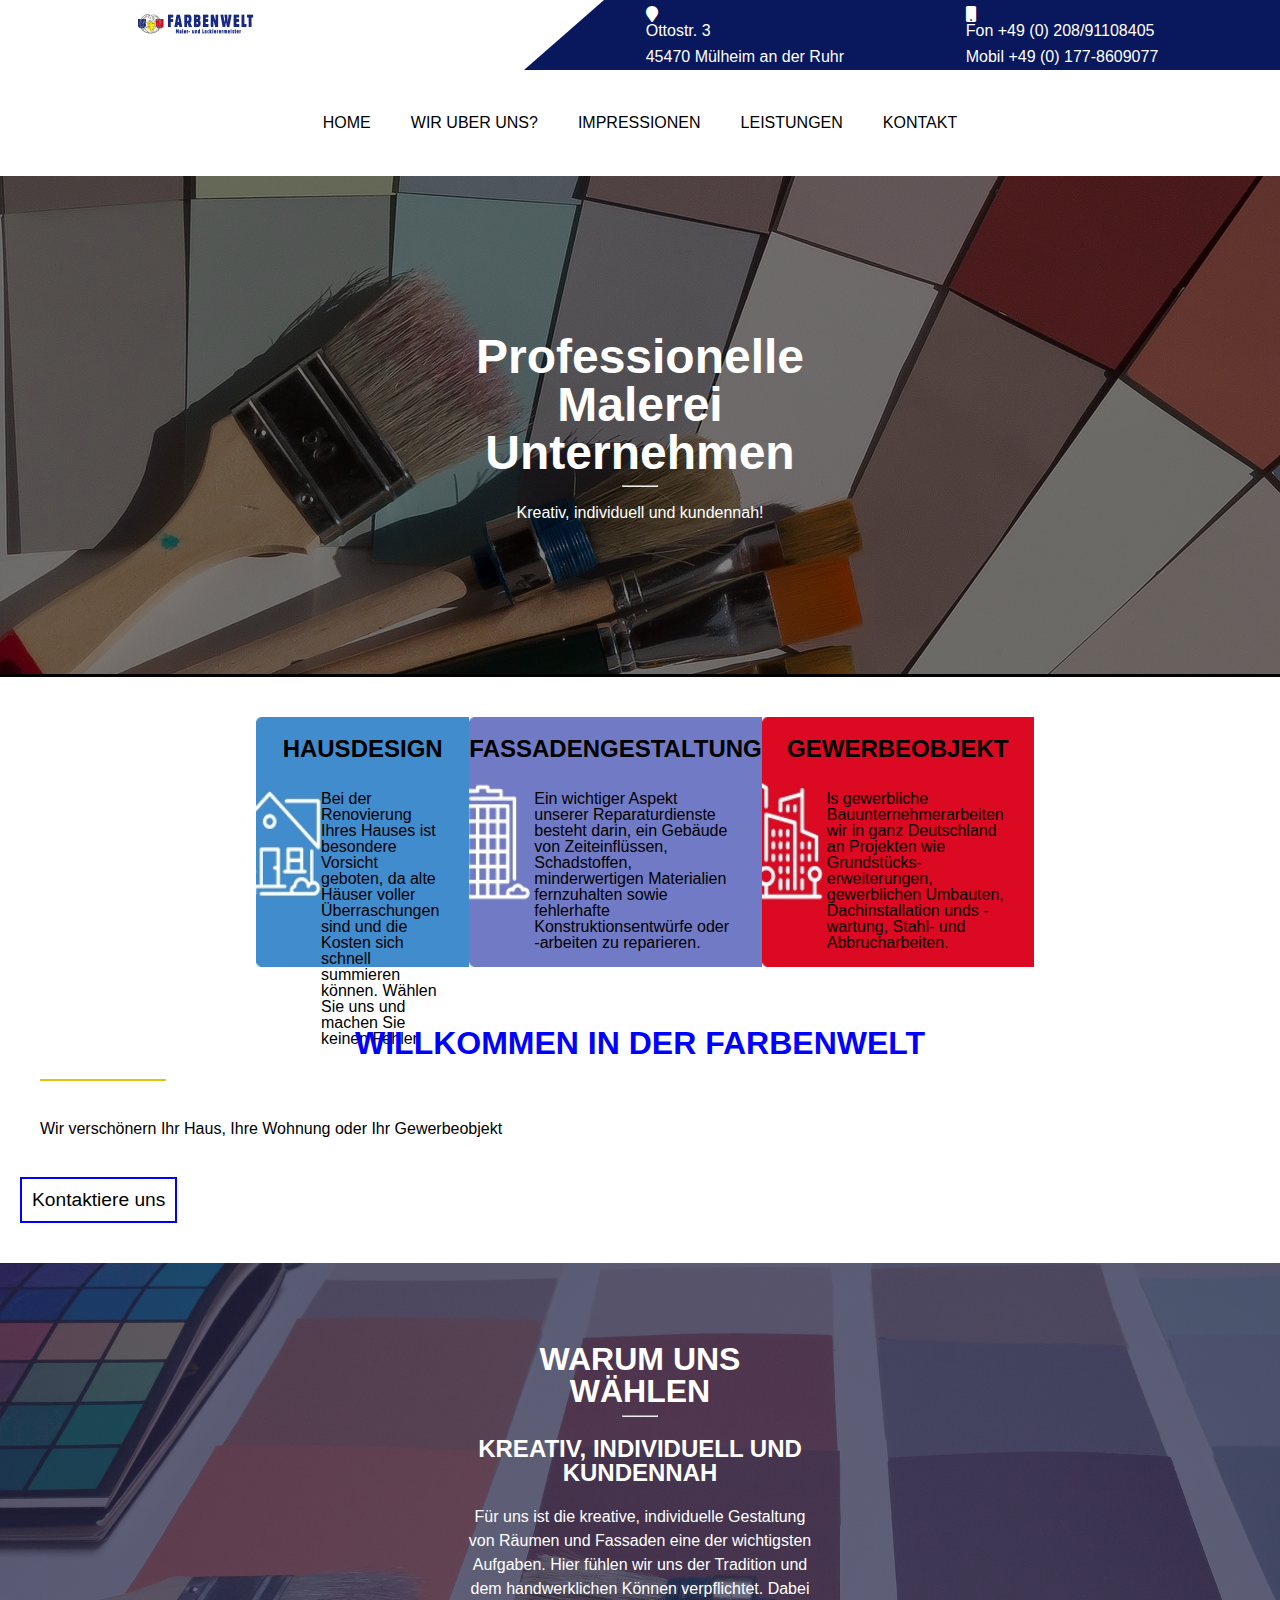
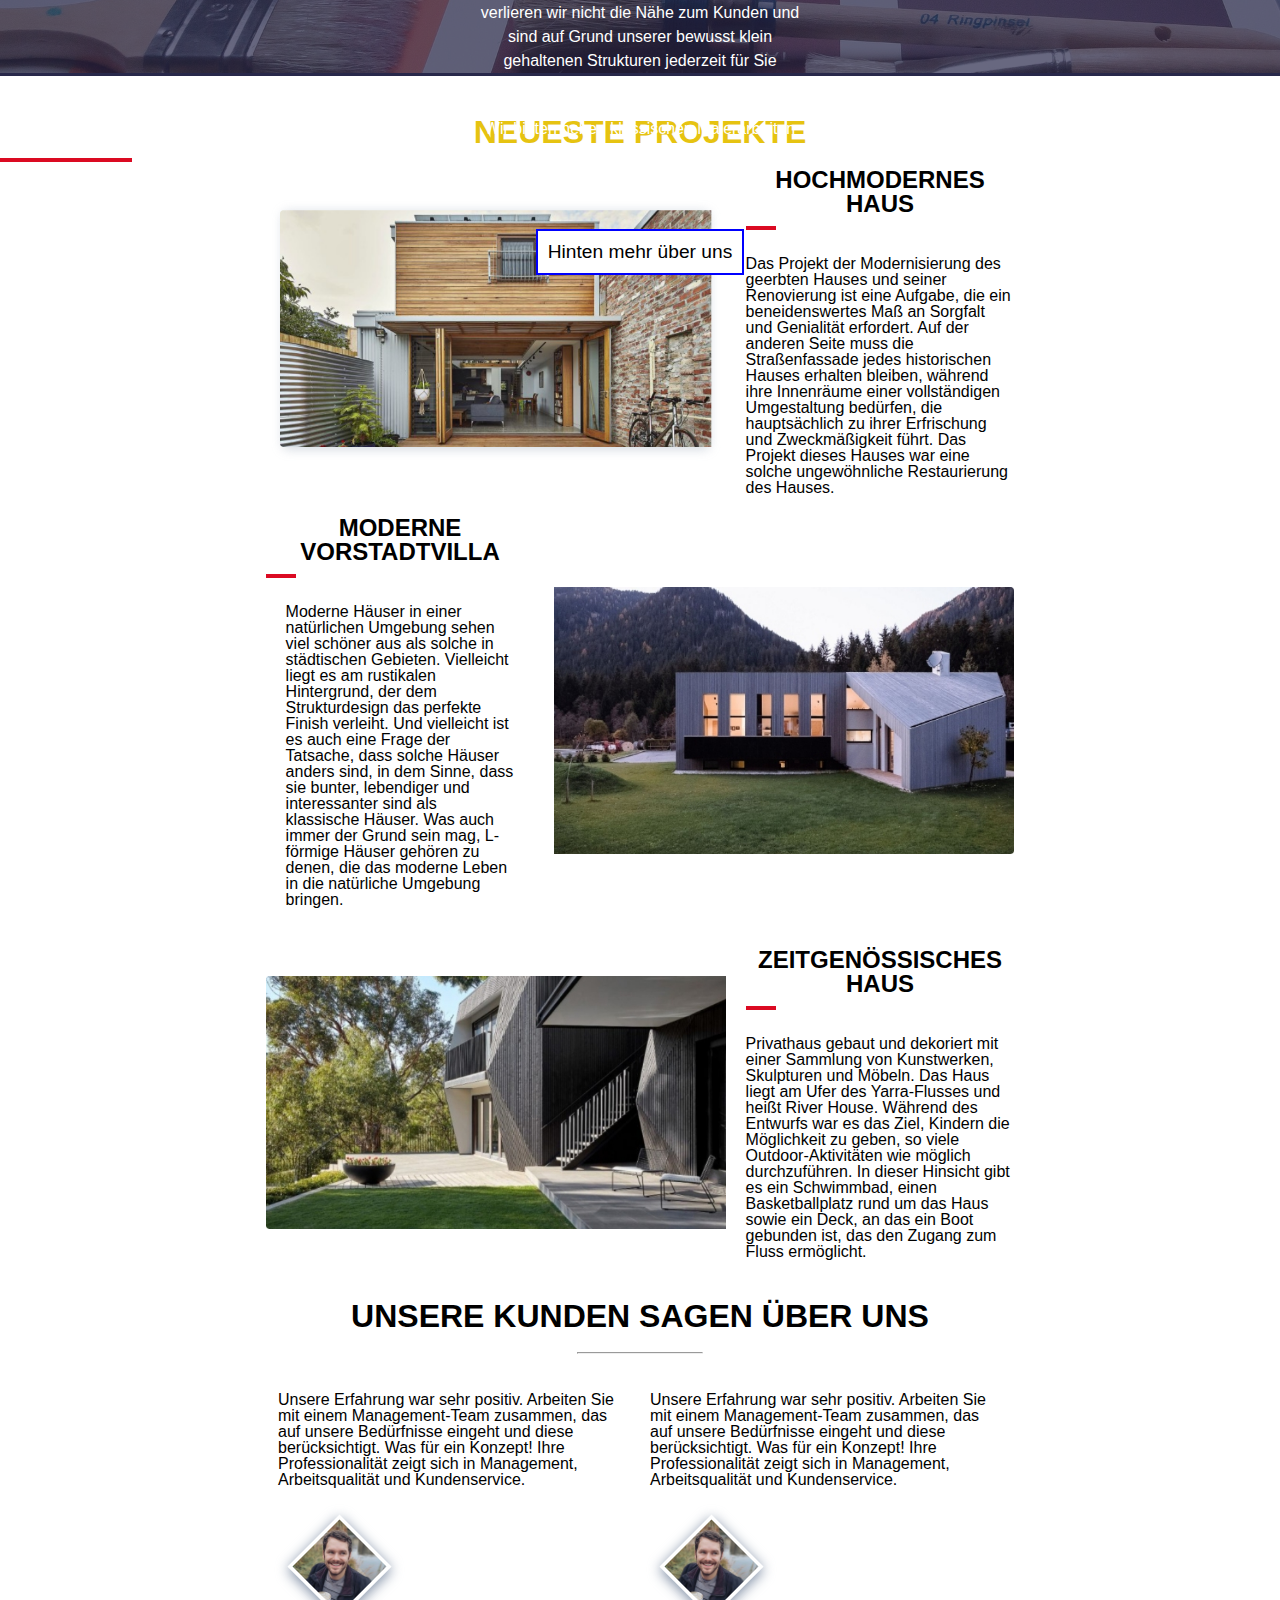
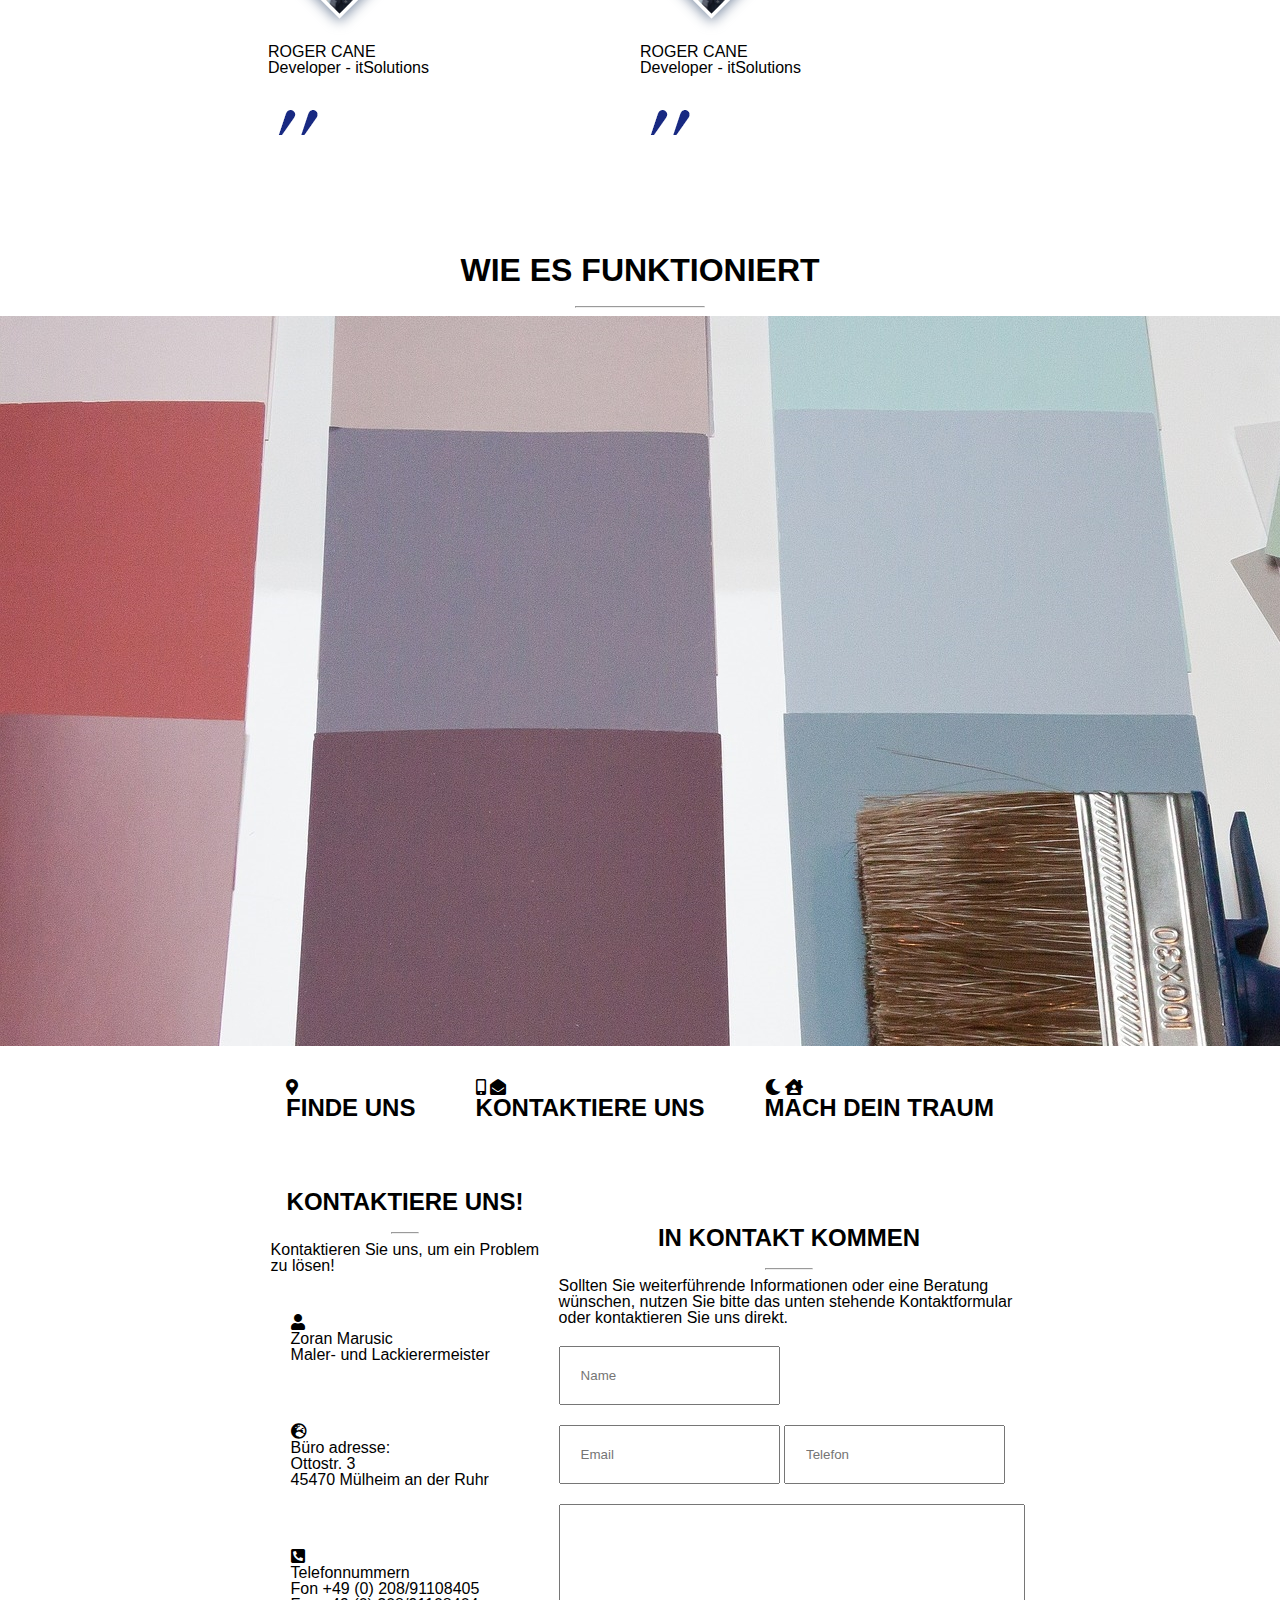
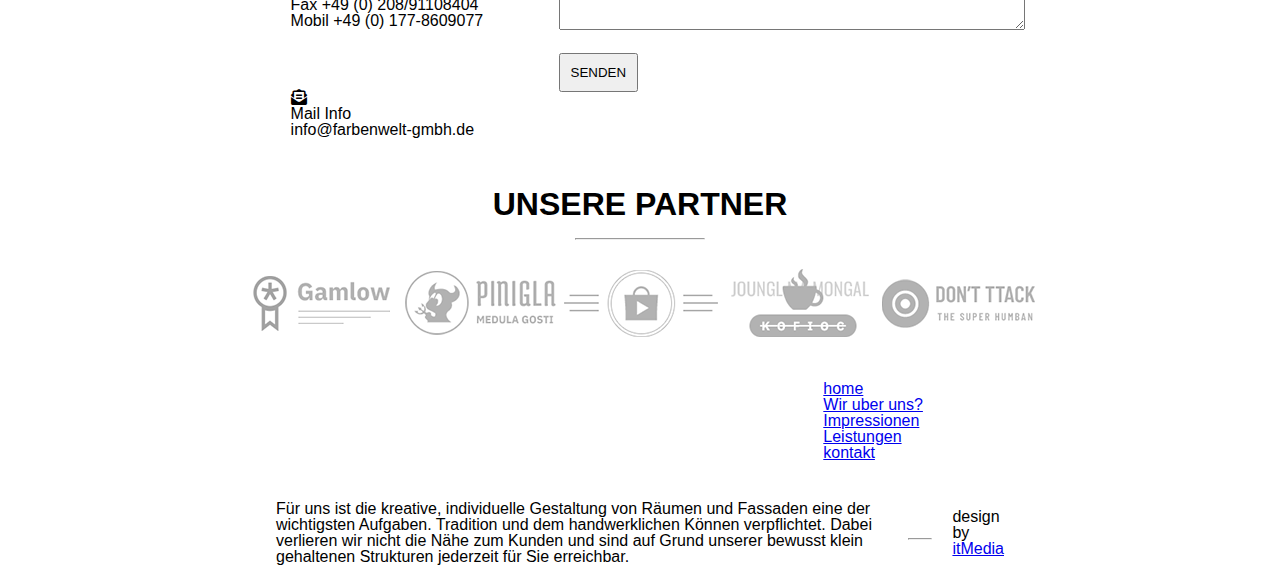
<file: index.html>
<!DOCTYPE html>
<html lang="en">

<head>
    <meta charset="UTF-8">
    <meta http-equiv="X-UA-Compatible" content="IE=edge">
    <meta name="viewport" content="width=device-width, initial-scale=1.0">
    <link rel="preconnect" href="https://fonts.googleapis.com">
    <link rel="preconnect" href="https://fonts.gstatic.com" crossorigin>
    <!-- <link href="https://fonts.googleapis.com/css2?family=Montserrat:wght@200;300;400;500;600;700;800;900&display=swap"
        rel="stylesheet"> -->
    <link rel="stylesheet" href="https://cdnjs.cloudflare.com/ajax/libs/font-awesome/5.15.3/css/all.css">
    <link rel="stylesheet" href="styles/reset.css">
    <link rel="stylesheet" href="styles/app.css">
    <title>Farbenwelt │ Home</title>
</head>

<body>

    <header>

        <div class="logo">
            <a href="index.html">
                <img src="logo_farbenwelt.png" alt="logo"></a>
        </div>

        <div class="info">
            <div class="info1 d-flex">
                <i class="fas fa-map-marker mr-2"></i>
                <div>
                    <p class="pb-1">Ottostr. 3</p>
                    <p>45470 Mülheim an der Ruhr</p>

                </div>
            </div>

            <div class="info2 d-flex">
                <i class="fas fa-mobile mr-2"></i>
                <div>
                    <p class="pb-1">Fon +49 (0) 208/91108405</p>
                    <p>Mobil +49 (0) 177-8609077</p>
                </div>
            </div>
        </div>

    </header>

    <nav>

        <ul>
            <li><a class="bold active" href="index.html">home</a></li>
            <li><a class="bold" href="about.html">Wir uber uns?</a></li>
            <li><a class="bold" href="works.html">Impressionen</a></li>
            <li><a class="bold" href="services.html">Leistungen</a></li>
            <li> <a class="bold" href="contact.html">kontakt</a> </li>
        </ul>

    </nav>

    <section class="front">

        <div class="front-img overlay">
            <img src="images/color-patterns-2370497_1920.jpg" alt="painting-1">
        </div>

        <div class="front-text">
            <h1 class="uppercase">Professionelle Malerei
                Unternehmen</h1>
            <hr>
            <p>Kreativ, individuell und kundennah!</p>
        </div>

    </section>

    <section class="cards my-2 pt-2 ">

        <div class="row">

            <div class="column-4">
                <div class="cards card1">
                    <div class=" text-white pt-1 pb-2">
                        <h3 class="pt-1 l-s-2">Hausdesign</h3>
                        <p class="font-small p-3">Bei der Renovierung Ihres Hauses ist besondere Vorsicht geboten, da
                            alte
                            Häuser voller
                            Überraschungen
                            sind und die Kosten sich schnell summieren können. Wählen Sie uns und machen Sie
                            keinen
                            Fehler.
                        </p>
                    </div>
                </div>
            </div>

            <div class="column-4">
                <div class="cards card2">
                    <div class=" text-white pt-1">
                        <h3 class="pt-1 l-s-2">Fassadengestaltung</h3>
                        <p class="font-small p-3">Ein wichtiger Aspekt unserer Reparaturdienste besteht darin, ein
                            Gebäude
                            von
                            Zeiteinflüssen,
                            Schadstoffen, minderwertigen Materialien fernzuhalten sowie fehlerhafte
                            Konstruktionsentwürfe
                            oder
                            -arbeiten zu reparieren.</p>
                    </div>
                </div>
            </div>

            <div class="column-4">
                <div class="cards card3">
                    <div class="text-white pt-1 pb-2">
                        <h3 class="pt-1 l-s-2">Gewerbeobjekt</h3>
                        <p class="font-small p-3">ls gewerbliche Bauunternehmerarbeiten wir in ganz Deutschland an
                            Projekten
                            wie
                            Grundstücks-erweiterungen, gewerblichen Umbauten, Dachinstallation unds -wartung, Stahl-
                            und
                            Abbrucharbeiten.</p>
                    </div>
                </div>
            </div>

        </div>

    </section>

    <section>

        <div class="d-flex-col-jcc p-2 mt-2 willkomen">
            <h2 class="pt-2 color-blue">Willkommen in der Farbenwelt</h2>
            <hr class="m-2 hr-yellow">
            <p class="p-2 mb-2">Wir verschönern Ihr Haus, Ihre Wohnung oder Ihr Gewerbeobjekt</p>
            <button class="p-1 border-blue mb-2"><a href="#">Kontaktiere uns</a></button>
        </div>

    </section>

    <section class="middle">

        <div class="middle-img overlay">
            <img class="w-100" src="images/color-patterns-1984227_1920.jpg" alt="painting">
        </div>

        <div class="middle-text  mt-2 container">

            <h2 class=" pt-2 mt-2 font-large">Warum uns wählen</h2>
            <hr class="mb-2">
            <h3 class="pb-2 font-large">kreativ, individuell und kundennah
            </h3>
            <p class="pb-2">Für uns ist die kreative, individuelle Gestaltung von Räumen und Fassaden eine der
                wichtigsten Aufgaben.
                Hier fühlen wir uns der Tradition und dem handwerklichen Können verpflichtet. Dabei verlieren wir nicht
                die Nähe zum Kunden und sind auf Grund unserer bewusst klein gehaltenen Strukturen jederzeit für Sie
                erreichbar.
            </p>
            <p class="pb-2">Wir bieten neben klassischen Malerarbeiten auch die Instandhaltung der Bau-substanz und
                Verschönerung von
                Oberflächen.</p>
            <button class="p-1 m-2"><a href="#">Hinten mehr über uns</a></button>

        </div>

    </section>

    <section class="mt-2 pt-2">

        <div class="project">

            <h2 class="text-yellow">Neueste Projekte</h2>
            <hr class="center mb-1 hr-red" />

            <div class="row mb-4 box-shadow">
                <div class="col8">
                    <img class="w-100" src="images/Group 16.png" alt="wooden-house">
                </div>

                <div class="col4">
                    <h3>Hochmodernes Haus</h3>
                    <hr class="border-yellow w-25">
                    <p class="text-center">Das Projekt der Modernisierung des geerbten Hauses und seiner Renovierung ist
                        eine Aufgabe,
                        die
                        ein beneidenswertes Maß an Sorgfalt und Genialität erfordert.
                        Auf der anderen Seite muss die Straßenfassade jedes historischen Hauses erhalten bleiben,
                        während ihre Innenräume einer vollständigen Umgestaltung bedürfen, die hauptsächlich zu
                        ihrer
                        Erfrischung und Zweckmäßigkeit führt. Das Projekt dieses Hauses war eine solche
                        ungewöhnliche
                        Restaurierung des Hauses.</p>
                </div>
            </div>

            <div class="row reverse mb-4 box-shadow">
                <div class="col4">
                    <h3>moderne Vorstadtvilla</h3>
                    <hr class="border-yellow w-25">
                    <p class="p-2 text-center">Moderne Häuser in einer natürlichen Umgebung sehen viel schöner aus als
                        solche in
                        städtischen
                        Gebieten. Vielleicht liegt es am rustikalen Hintergrund, der dem Strukturdesign das perfekte
                        Finish verleiht. Und vielleicht ist es auch eine Frage der Tatsache, dass solche Häuser anders
                        sind, in dem Sinne, dass sie bunter, lebendiger und interessanter sind als klassische Häuser.
                        Was auch immer der Grund sein mag, L-förmige Häuser gehören zu denen, die das moderne Leben in
                        die natürliche Umgebung bringen.</p>
                </div>

                <div class="col8 ">
                    <img class="w-100" src="images/kuca2.jpg" alt="modern-house">
                </div>
            </div>

            <div class="row mb-4 box-shadow">
                <div class="col8">
                    <img class="w-100" src="images/impresivna-savremena-kuca-uz-reku-oblozena-crnim-cempresom.jpg"
                        alt="modern-house-2">
                </div>

                <div class="col4">
                    <h3>ZEITGENÖSSISCHES HAUS</h3>
                    <hr class="border-yellow w-25">
                    <p class="text-center">Privathaus gebaut und dekoriert mit einer Sammlung von Kunstwerken,
                        Skulpturen und Möbeln. Das
                        Haus liegt am Ufer des Yarra-Flusses und heißt River House. Während des Entwurfs war es das
                        Ziel, Kindern die Möglichkeit zu geben, so viele Outdoor-Aktivitäten wie möglich durchzuführen.
                        In dieser Hinsicht gibt es ein Schwimmbad, einen Basketballplatz rund um das Haus sowie ein
                        Deck, an das ein Boot gebunden ist, das den Zugang zum Fluss ermöglicht.</p>
                </div>
            </div>

        </div>

    </section>


    <section class="ceo mb-2 mt-2 p-2">

        <h2>Unsere Kunden sagen über uns</h2>
        <hr class="border-blue mt-2">

        <div class="row">


            <div class="col6 ml-4">

                <p class="font-small p-1">Unsere Erfahrung war sehr positiv. Arbeiten Sie mit einem Management-Team
                    zusammen, das auf unsere
                    Bedürfnisse eingeht und diese berücksichtigt. Was für ein Konzept! Ihre Professionalität zeigt sich
                    in Management, Arbeitsqualität und Kundenservice.</p>
                <div class="roww">
                    <div class="col-8 w-100">
                        <img src="images/Group 28.png" alt="developer">
                        <div>
                            <p>ROGER CANE</p>
                            <p class="text-red">Developer - itSolutions</p>
                        </div>
                    </div>
                    <div class="col-4">
                        <img src="images/Group 15.png" alt="">
                    </div>
                </div>
            </div>

            <div class="col6 ml-4">

                <p class="font-small p-1">Unsere Erfahrung war sehr positiv. Arbeiten Sie mit einem Management-Team
                    zusammen, das auf unsere
                    Bedürfnisse eingeht und diese berücksichtigt. Was für ein Konzept! Ihre Professionalität zeigt
                    sich
                    in Management, Arbeitsqualität und Kundenservice.</p>
                <div class="roww">
                    <div class="col-8 w-100">
                        <img src="images/Group 28.png" alt="developer">
                        <div>
                            <p>ROGER CANE</p>
                            <p class="text-red">Developer - itSolutions</p>
                        </div>
                    </div>
                    <div class="col-4">
                        <img src="images/Group 15.png" alt="">
                    </div>
                </div>

            </div>

        </div>

    </section>

    <section class="last">

        <div class="last-text">
            <h2 class="relative">Wie es funktioniert</h2>
            <hr class="w-45 mt-2">
        </div>
        <img class="last-img overlay relative" src="images/slide_2.jpg" alt="painting-2">

        <div class="row">

            <div class="col3 w-200 d-flex justify-flex-start w-25 pt-1 ">
                <div class="bg-yellow">
                    <div class="bg-purple">
                        <i class="fas fa-map-marker-alt"></i>
                        <h3>FINDE UNS</h3>
                    </div>
                </div>
            </div>
            <div class="col3 w-200 d-flex justify-flex-start w-25 pt-1">
                <div class="bg-yellow-rotate">
                    <div class="bg-purple-rotate">
                        <i class="fas fa-mobile-alt"></i>
                        <i class="fas fa-envelope-open"></i>
                        <h3>Kontaktiere uns</h3>
                    </div>
                </div>
            </div>
            <div class="col3 w-200 d-flex justify-flex-start w-25 pt-1">
                <div class="bg-yellow">
                    <div class="bg-purple">
                        <i class="fas fa-moon"></i>
                        <i class="fas fa-house-user"></i>
                        <h3>Mach dein
                            Traum</h3>
                    </div>
                </div>
            </div>

        </div>

    </section>




    <section class="contact mt-2 mb-4 pb-2">

        <div class="row relative bg-gray">

            <div class="col4 bg-white p-1">
                <h3 class="text-blue text-center p-l-15 align-left pt-2 pb-1">Kontaktiere uns!</h3>
                <hr class="color-red m-r70">
                <p>Kontaktieren Sie uns, um ein Problem zu lösen!</p>
                <div class=" text-center mt-2 mb-2 p-2">
                    <i class="fas fa-user f-left fs-30"></i>
                    <div>
                        <h4>Zoran Marusic </h4>
                        <p class="text-center">Maler- und Lackierermeister</p>
                    </div>
                </div>
                <div class="text-center mt-2 mb-2 p-2">
                    <i class="fas fa-globe-europe f-left fs-30"></i>
                    <div>
                        <h4 class="text-center">Büro adresse:
                        </h4>
                        <p>Ottostr. 3</p>
                        <p class="text-center">
                            45470 Mülheim an der Ruhr</p>
                    </div>
                </div>
                <div class="text-center mt-2 mb-2 p-2">
                    <i class="fas fa-phone-square-alt f-left fs-30"></i>
                    <div>
                        <h4>Telefonnummern</h4>
                        <p>Fon +49 (0) 208/91108405
                        </p>
                        <p class="text-center ">Fax +49 (0) 208/91108404
                        </p>
                        <p>Mobil +49 (0) 177-8609077</p>
                    </div>
                </div>
                <div class="text-center mt-2 p-2">
                    <i class="fas fa-envelope-open-text f-left fs-30"></i>
                    <div>
                        <h4>Mail Info
                        </h4>
                        <p class="text-center">info@farbenwelt-gmbh.de</p>
                    </div>
                </div>
            </div>


            <div class="col8 bg-gray">
                <h3 class="pt-1 pb-1">In Kontakt kommen</h3>
                <hr class="border-red">
                <p>Sollten Sie weiterführende Informationen oder eine Beratung wünschen, nutzen Sie bitte das unten
                    stehende Kontaktformular oder kontaktieren Sie uns direkt.</p>
                <input class="mt-2 p-2 w-80" type="text" name="fname" id="fname" placeholder="Name">
                <div class="email-phone mt-2 mb-2 ">
                    <input class="email w-45 p-2" type="email" name="email" id="email" placeholder="Email">
                    <input class="phone w-45 p-2 " type="tel" name="tel" id="tel" placeholder="Telefon">
                </div>
                <textarea class="w-100 text-start" rows="8" name="textarea" form="form">
                    </textarea>
                <input class=" send p-1 w-25 mt-2 mb-2" type="submit" value="SENDEN">
            </div>
        </div>


    </section>

    <section class="partners my-2 py-2">
        <div class="container">
            <h2 class="text-center text-red pb-1">Unsere Partner</h2>
            <hr class="border-blue mb-4 ">
            <div class="d-flex mt-2 mb-4">
                <img src="images/client-logo-1.png" alt="logo1">
                <img src="images/client-logo-2.png" alt="logo2">
                <img src="images/client-logo-3.png" alt="logo3">
                <img src="images/client-logo-4.png" alt="logo4">
                <img src="images/client-logo-5.png" alt="logo5">
            </div>
        </div>
    </section>



    <footer class="footer-bg mt-2">

        <div class="z-index-5">

            <div class="nav2 row align-center">
                <div class="logo col3 px-0">
                    <a href="#">
                        <img src="images/logo_farbenwelt.png" alt="logo"></a>
                </div>
                <div class="col9">
                    <ul>
                        <li><a href="index.html">home</a></li>
                        <li><a href="about.html">Wir uber uns?</a></li>
                        <li><a href="works.html">Impressionen</a></li>
                        <li><a href="services.html">Leistungen</a></li>
                        <li> <a href="contact.html">kontakt</a> </li>
                    </ul>
                </div>
            </div>
            <div class="row d-flex-col-jcc">
                <p class="color-white font-small p-2 pb-2 lh-2">
                    Für uns ist die kreative, individuelle Gestaltung von Räumen und Fassaden eine der wichtigsten
                    Aufgaben.
                    Tradition und dem handwerklichen Können verpflichtet. Dabei verlieren wir nicht die Nähe zum Kunden
                    und
                    sind auf Grund unserer bewusst klein gehaltenen Strukturen jederzeit für Sie erreichbar. </p>
                <hr class="border-white w-25 mt-2">
                <p class=" color-white p-2">design by <span><a class="td" href="#">itMedia</a></span></p>
            </div>
        </div>
    </footer>


</body>

</html>
</file>
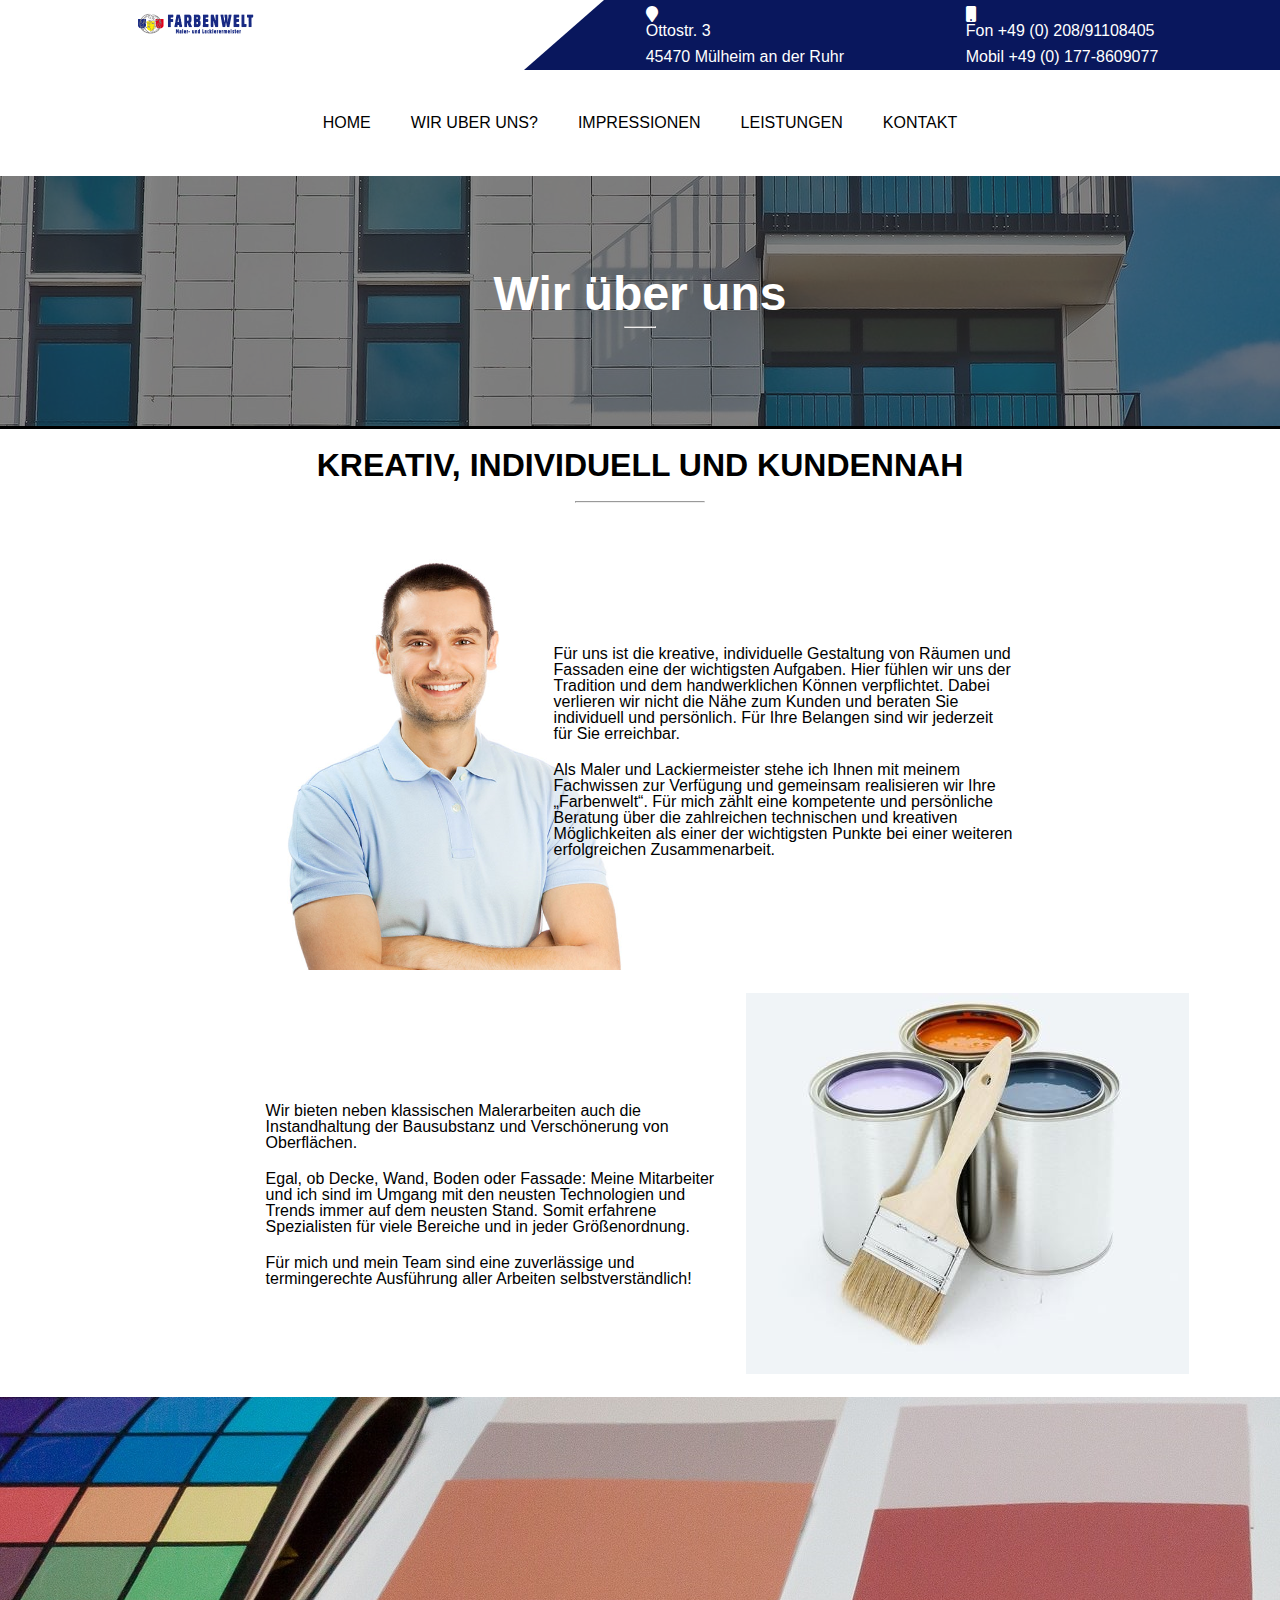
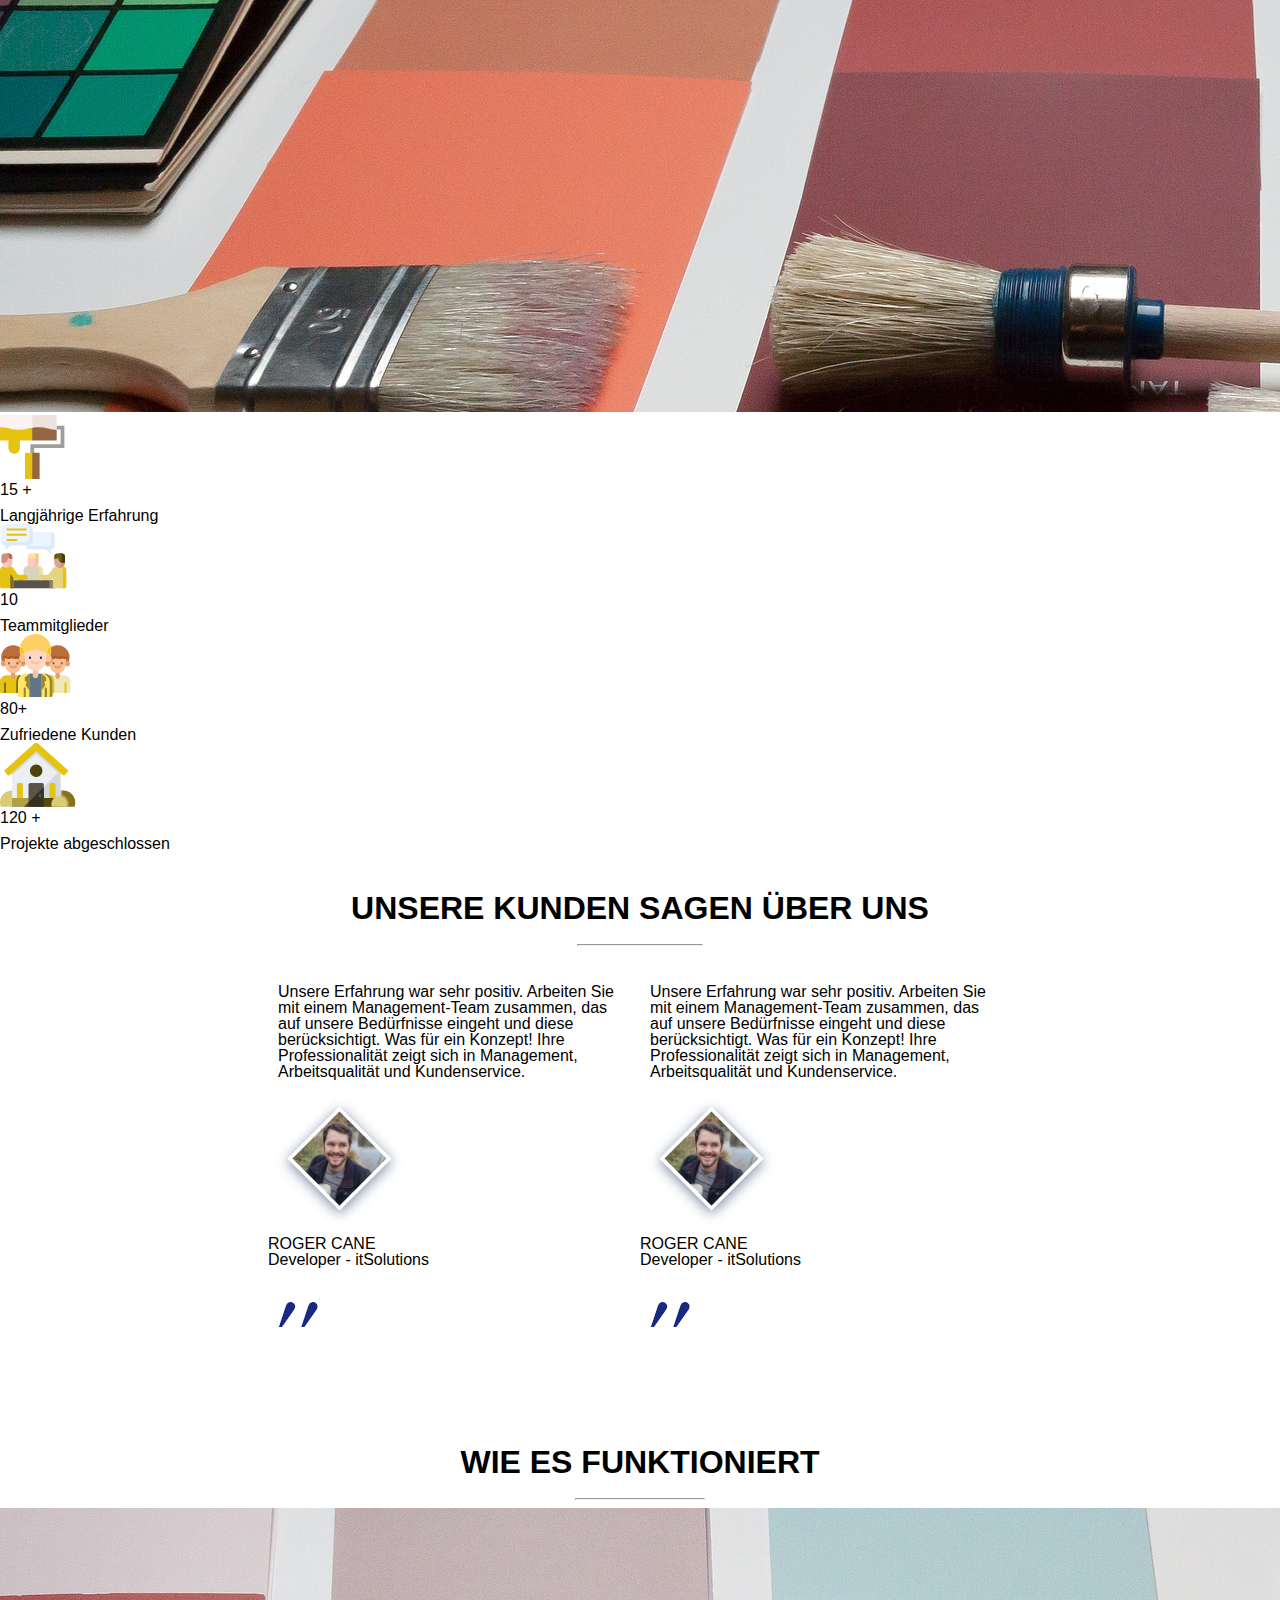
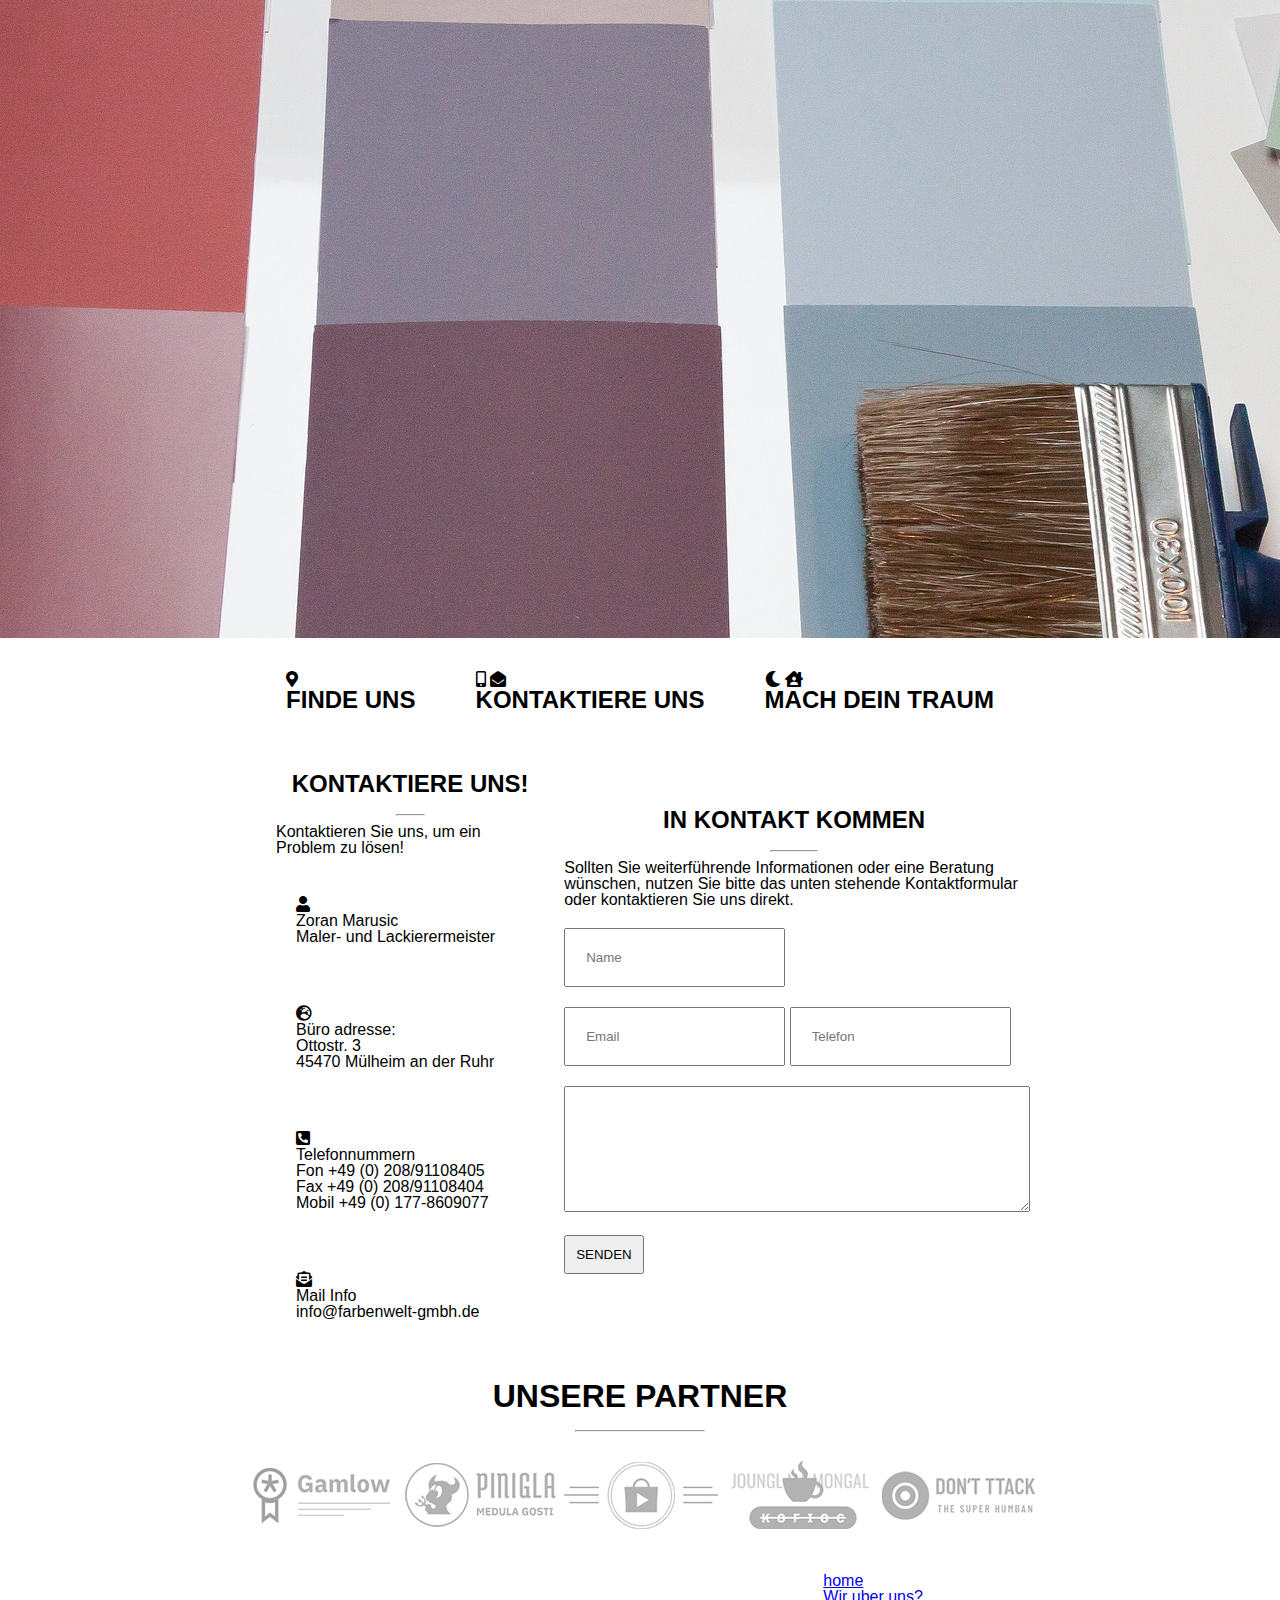
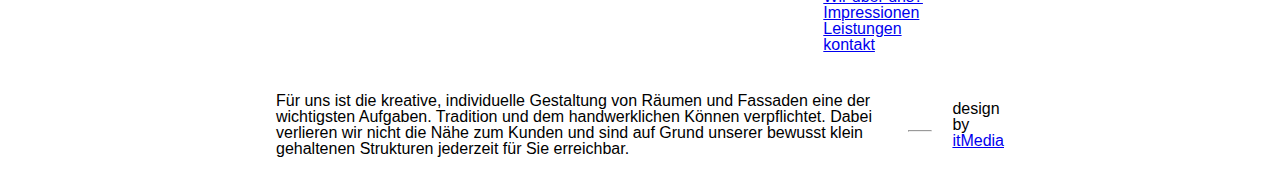
<file: about.html>
<!DOCTYPE html>
<html lang="en">

<head>
    <meta charset="UTF-8">
    <meta http-equiv="X-UA-Compatible" content="IE=edge">
    <meta name="viewport" content="width=device-width, initial-scale=1.0">
    <link rel="preconnect" href="https://fonts.googleapis.com">
    <link rel="preconnect" href="https://fonts.gstatic.com" crossorigin>
    <link rel="stylesheet" href="https://cdnjs.cloudflare.com/ajax/libs/font-awesome/5.15.3/css/all.css">
    <link rel="stylesheet" href="styles/reset.css">
    <link rel="stylesheet" href="styles/app.css">
    <title>Farbenwelt │ WIR UBER UNS?</title>
</head>

<body>

    <header>

        <div class="logo sticky">
            <a href="index.html">
                <img src="/images/logo.png" alt="logo"></a>
        </div>
        <div class="info">
            <div class="info-item d-flex">
                <i class="fas fa-map-marker mr-2 dflex-jcc-aic"></i>
                <div>
                    <p class="pb-1">Ottostr. 3</p>
                    <p>45470 Mülheim an der Ruhr</p>

                </div>
            </div>
            <div class="info-item d-flex">
                <i class="fas fa-mobile mr-2 dflex-jcc-aic"></i>
                <div>
                    <p class="pb-1">Fon +49 (0) 208/91108405</p>
                    <p>Mobil +49 (0) 177-8609077</p>
                </div>
            </div>
        </div>

    </header>

    <nav>
        <ul>
            <li><a class="bold" href="index.html">home</a></li>
            <li><a class="bold active" href="about.html">Wir uber uns?</a></li>
            <li><a class="bold" href="works.html">Impressionen</a></li>
            <li><a class="bold " href="services.html">Leistungen</a></li>
            <li>
                <a class="bold color-gray" href="contact.html">kontakt</a>
            </li>
        </ul>

    </nav>

    <section class="front">

        <div class="front-img h-250px">
            <img src="images/architecture-1719526_1920.png" alt="">
        </div>
        <div class="front-text">
            <h1 class="uppercase">Wir über uns</h1>
            <hr>

        </div>

    </section>

    <section class="man">
        <h2 class="m-2 text-blue">kreativ, individuell und kundennah</h2>
        <hr class="border-yellow">
        <div class="row d-flex about align-center">

            <div class="col4">
                <img src="images/man.png" alt="">
            </div>
            <div class="col8">
                <p class="mb-2"> Für uns ist die kreative, individuelle Gestaltung von Räumen und Fassaden eine der
                    wichtigsten
                    Aufgaben. Hier fühlen wir uns der Tradition und dem handwerklichen Können verpflichtet. Dabei
                    verlieren wir nicht die Nähe zum Kunden und beraten Sie individuell und persönlich. Für Ihre
                    Belangen sind wir jederzeit für Sie erreichbar.
                </p>
                <p class="mt-2">Als Maler und Lackiermeister stehe ich Ihnen mit meinem Fachwissen zur Verfügung und
                    gemeinsam
                    realisieren wir Ihre „Farbenwelt“. Für mich zählt eine kompetente und persönliche Beratung über die
                    zahlreichen technischen und kreativen Möglichkeiten als einer der wichtigsten Punkte bei einer
                    weiteren erfolgreichen Zusammenarbeit.</p>
            </div>
    </section>
    <section class="bg-paint">
        <div class="row d-flex align-center">
            <div class="col8">
                <p class="mb-2 pt-2">Wir bieten neben klassischen Malerarbeiten auch die Instandhaltung der Bausubstanz
                    und
                    Verschönerung von Oberflächen.
                </p>
                <p class="mt-2 mb-2">Egal, ob Decke, Wand, Boden oder Fassade: Meine Mitarbeiter und ich sind im Umgang
                    mit den neusten Technologien und Trends immer auf dem neusten Stand. Somit erfahrene Spezialisten
                    für viele Bereiche und in jeder Größenordnung.
                </p>
                <p class="mt-2"> Für mich und mein Team sind eine zuverlässige und termingerechte Ausführung aller
                    Arbeiten selbstverständlich!</p>
            </div>
            <div class="col4">
                <img src="images/bg-8.jpg" alt="">
            </div>
        </div>
        </div>
    </section>

    <section class="something mt-2 h-400px">
        <div class="something-img overlay">
            <img src="images/color-patterns-1984227_1920.jpg" alt="">
        </div>
        <div class="something-text">
            <div class="something-icon">
                <img src="icons/painting (1).png" alt="">
                </i>
                <div>
                    <p class="font-large bold"> 15 +</p>
                    <p class=" pt-1">Langjährige Erfahrung</p>
                </div>
            </div>
            <div class="something-icon">
                <img src="icons/meeting.png" alt="">
                </i>
                <p class="font-large bold"> 10</p>
                <p class="pt-1">Teammitglieder</p>
            </div>
            <div class="something-icon">
                <img src="icons/user (4).png" alt="">
                </i>
                <p class="font-large bold"> 80+</p>
                <p class="pt-1">Zufriedene Kunden</p>
            </div>
            <div class="something-icon">
                <img src="icons/internet.png" alt="">
                </i>
                <p class="font-large bold"> 120 +</p>
                <p class="pt-1">Projekte abgeschlossen</p>
            </div>
        </div>

    </section>

    <section class="ceo mb-2 mt-2 p-2">

        <h2>Unsere Kunden sagen über uns</h2>
        <hr class="border-red mt-2">

        <div class="row">


            <div class="col6 ml-4">

                <p class="font-small p-1">Unsere Erfahrung war sehr positiv. Arbeiten Sie mit einem Management-Team
                    zusammen, das auf unsere
                    Bedürfnisse eingeht und diese berücksichtigt. Was für ein Konzept! Ihre Professionalität zeigt sich
                    in Management, Arbeitsqualität und Kundenservice.</p>
                <div class="roww">
                    <div class="col-8">
                        <img src="images/Group 28.png" alt="developer">
                        <div>
                            <p>ROGER CANE</p>
                            <p class="text-red">Developer - itSolutions</p>
                        </div>
                    </div>
                    <div class="col-4">
                        <img src="images/Group 15.png" alt="">
                    </div>
                </div>
            </div>

            <div class="col6 ml-4">

                <p class="font-small p-1">Unsere Erfahrung war sehr positiv. Arbeiten Sie mit einem Management-Team
                    zusammen, das auf unsere
                    Bedürfnisse eingeht und diese berücksichtigt. Was für ein Konzept! Ihre Professionalität zeigt
                    sich
                    in Management, Arbeitsqualität und Kundenservice.</p>
                <div class="roww">
                    <div class="col-8">
                        <img src="images/Group 28.png" alt="developer">
                        <div>
                            <p>ROGER CANE</p>
                            <p class="text-red">Developer - itSolutions</p>
                        </div>
                    </div>
                    <div class="col-4">
                        <img src="images/Group 15.png" alt="">
                    </div>
                </div>

            </div>

        </div>

    </section>

    <section class="last">

        <div class="last-text">
            <h2 class="relative">Wie es funktioniert</h2>
            <hr class="w-45 mt-2">
        </div>
        <img class="last-img overlay relative" src="images/slide_2.jpg" alt="painting-2">

        <div class="row">

            <div class="col-3 d-flex justify-flex-start w-25 pt-1 ">
                <div class="bg-yellow">
                    <div class="bg-purple">
                        <i class="fas fa-map-marker-alt"></i>
                        <h3>FINDE UNS</h3>
                    </div>
                </div>
            </div>
            <div class="col-3 d-flex justify-flex-start w-25 pt-1">
                <div class="bg-yellow-rotate">
                    <div class="bg-purple-rotate">
                        <i class="fas fa-mobile-alt"></i>
                        <i class="fas fa-envelope-open"></i>
                        <h3>Kontaktiere uns</h3>
                    </div>
                </div>
            </div>
            <div class="col-3 d-flex justify-flex-start w-25 pt-1">
                <div class="bg-yellow">
                    <div class="bg-purple">
                        <i class="fas fa-moon"></i>
                        <i class="fas fa-house-user"></i>
                        <h3>Mach dein
                            Traum</h3>
                    </div>
                </div>
            </div>

        </div>

    </section>




    <section class="contact pb-2">

        <div class="row relative bg-gray">

            <div class="col4 bg-white p-2">
                <h3 class="text-blue p-2-15 align-left pt-2 pb-1 ">Kontaktiere uns!</h3>
                <hr class="color-red mr-95 w-25 my-2">
                <p>Kontaktieren Sie uns, um ein Problem zu lösen!</p>
                <div class=" text-center mt-2 mb-2 p-2">
                    <i class="fas fa-user f-left fs-30"></i>
                    <div>
                        <h4>Zoran Marusic </h4>
                        <p class="text-center">Maler- und Lackierermeister</p>
                    </div>
                </div>
                <div class="text-center mt-2 mb-2 p-2">
                    <i class="fas fa-globe-europe f-left fs-30"></i>
                    <div>
                        <h4 class="text-center">Büro adresse:
                        </h4>
                        <p>Ottostr. 3</p>
                        <p>
                            45470 Mülheim an der Ruhr</p>
                    </div>

                </div>
                <div class=" text-center mt-2 mb-2 p-2">
                    <i class="fas fa-phone-square-alt f-left fs-30"></i>
                    <div>
                        <h4>Telefonnummern</h4>
                        <p>Fon +49 (0) 208/91108405
                        </p>
                        <p>Fax +49 (0) 208/91108404
                        </p>
                        <p>Mobil +49 (0) 177-8609077</p>
                    </div>
                </div>
                <div class="text-center mt-2 p-2">
                    <i class="fas fa-envelope-open-text f-left fs-30"></i>
                    <div>
                        <h4>Mail Info
                        </h4>
                        <p>info@farbenwelt-gmbh.de</p>
                    </div>
                </div>
            </div>


            <div class="col8 bg-gray">
                <h3 class="pt-1 pb-1 text-blue text-start ">In Kontakt kommen</h3>
                <hr class="border-red w-25 mr-95 my-2">
                <p>Sollten Sie weiterführende Informationen oder eine Beratung wünschen, nutzen Sie bitte das unten
                    stehende Kontaktformular oder kontaktieren Sie uns direkt.</p>
                <input class="mt-2 p-2 w-80" type="text" name="fname" id="fname" placeholder="Name">
                <div class="email-phone mt-2 mb-2 ">
                    <input class="email w-45 p-2" type="email" name="email" id="email" placeholder="Email">
                    <input class="phone w-45 p-2 " type="tel" name="tel" id="tel" placeholder="Telefon">
                </div>
                <textarea class="w-100 text-start" rows="8" name="textarea" form="form">
                    </textarea>
                <input class=" send p-1 w-25 mt-2 mb-2" type="submit" value="SENDEN">
            </div>
        </div>


    </section>


    </section>

    <section class="partners my-2 py-2">
        <div class="container">
            <h2 class="text-center text-red pb-1">Unsere Partner</h2>
            <hr class="border-blue mb-4 ">
            <div class="d-flex mt-2 mb-4">
                <img src="images/client-logo-1.png" alt="logo1">
                <img src="images/client-logo-2.png" alt="logo2">
                <img src="images/client-logo-3.png" alt="logo3">
                <img src="images/client-logo-4.png" alt="logo4">
                <img src="images/client-logo-5.png" alt="logo5">
            </div>
        </div>
    </section>



    <footer class="footer-bg mt-2">

        <div class="z-index-5">

            <div class="nav2 row align-center">
                <div class="logo col-3 px-0">
                    <a href="#">
                        <img src="images/logo_farbenwelt.png" alt="logo"></a>
                </div>
                <div class="col9">
                    <ul>
                        <li><a href="index.html">home</a></li>
                        <li><a href="about.html">Wir uber uns?</a></li>
                        <li><a href="works.html">Impressionen</a></li>
                        <li><a href="services.html">Leistungen</a></li>
                        <li> <a href="contact.html">kontakt</a> </li>
                    </ul>
                </div>
            </div>
            <div class="row d-flex-col-jcc">
                <p class="color-white font-small p-2 pb-2 lh-2">
                    Für uns ist die kreative, individuelle Gestaltung von Räumen und Fassaden eine der wichtigsten
                    Aufgaben.
                    Tradition und dem handwerklichen Können verpflichtet. Dabei verlieren wir nicht die Nähe zum Kunden
                    und
                    sind auf Grund unserer bewusst klein gehaltenen Strukturen jederzeit für Sie erreichbar. </p>
                <hr class="border-white w-25 mt-2">
                <p class=" color-white p-2">design by <span><a class="td" href="#">itMedia</a></span></p>
            </div>
        </div>
    </footer>

</body>

</html>
</file>
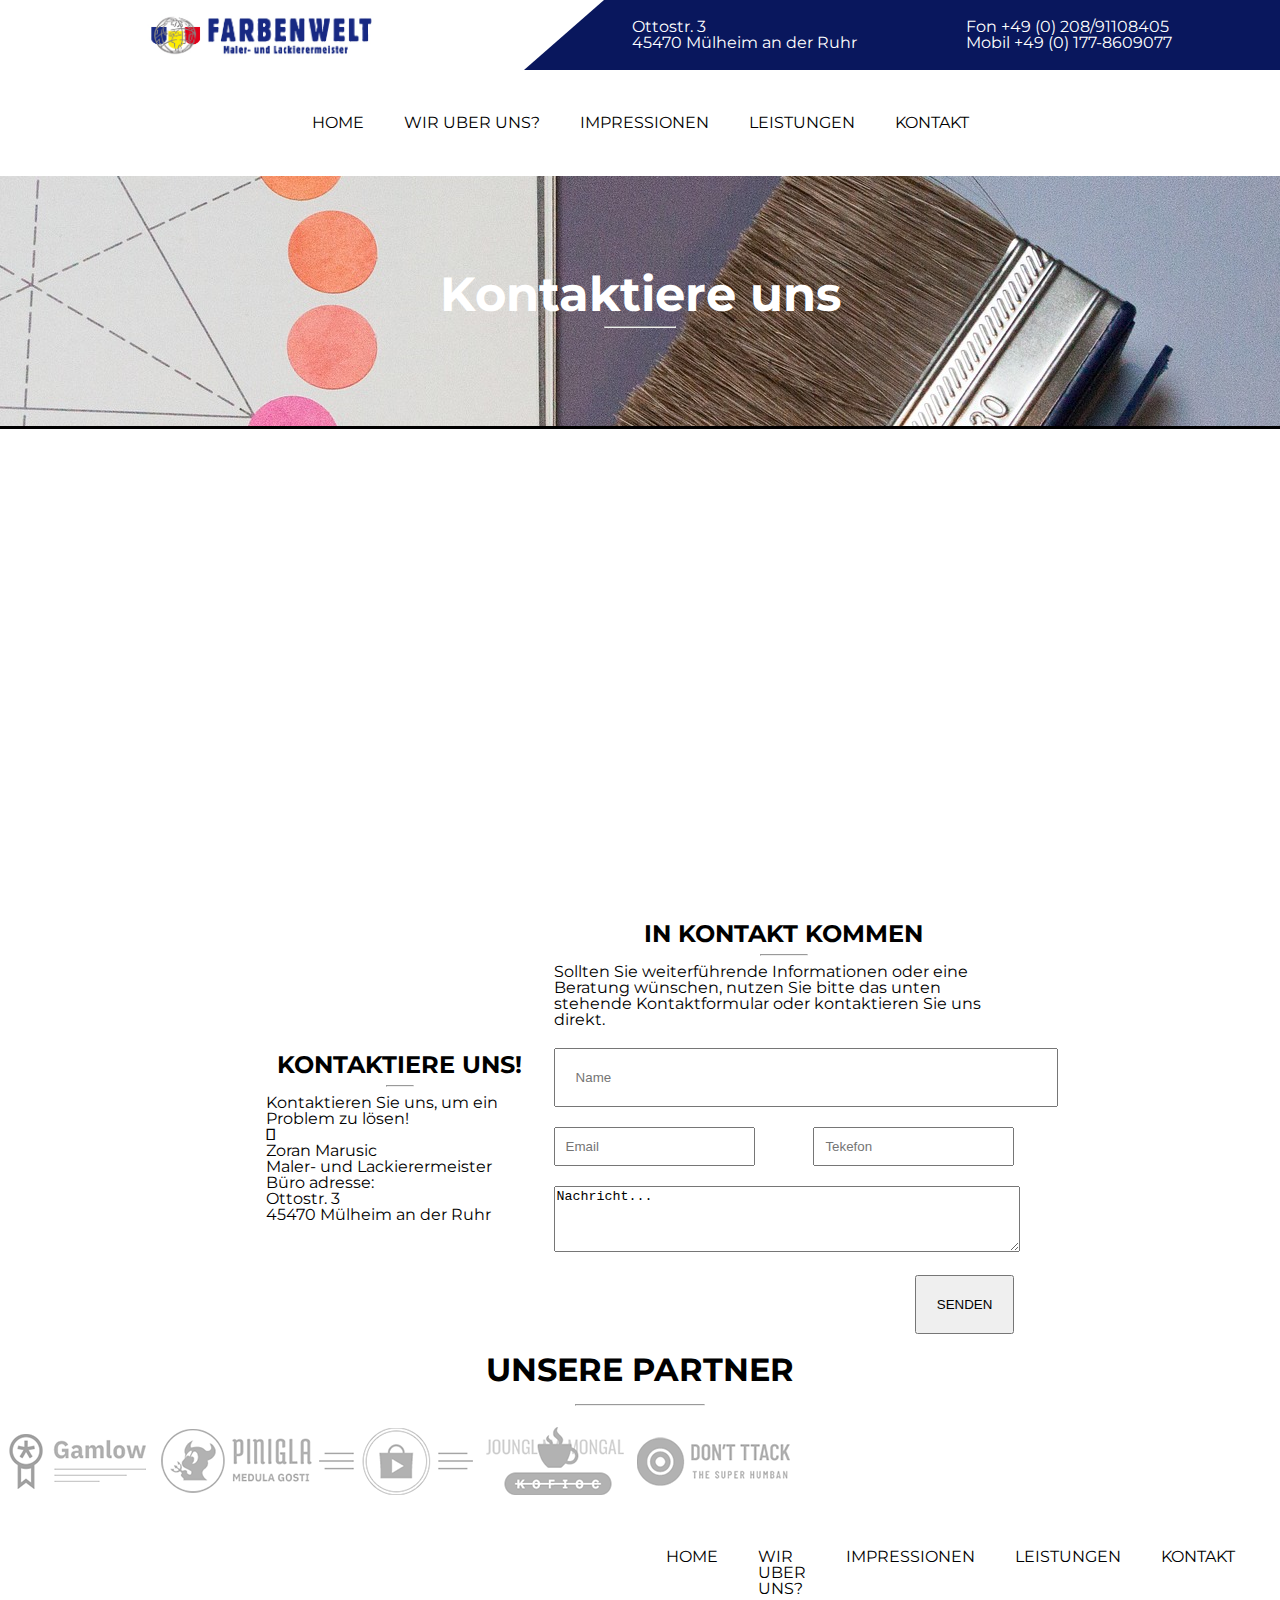
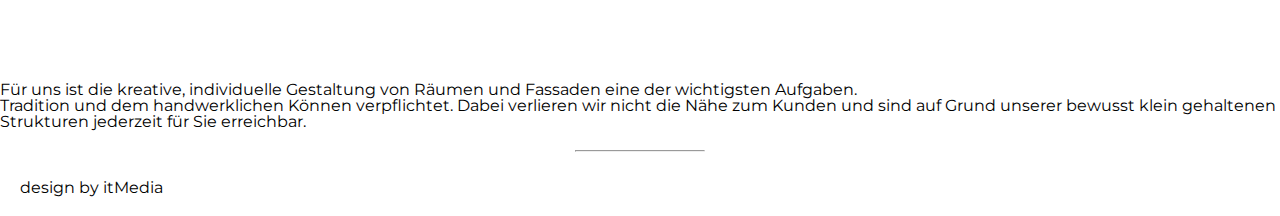
<file: contact.html>
<!DOCTYPE html>
<html lang="en">

<head>
    <meta charset="UTF-8">
    <meta http-equiv="X-UA-Compatible" content="IE=edge">
    <meta name="viewport" content="width=device-width, initial-scale=1.0">
    <meta charset="UTF-8">
    <meta http-equiv="X-UA-Compatible" content="IE=edge">
    <meta name="viewport" content="width=device-width, initial-scale=1.0">
    <link rel="preconnect" href="https://fonts.googleapis.com">
    <link rel="preconnect" href="https://fonts.gstatic.com" crossorigin>
    <link href="https://fonts.googleapis.com/css2?family=Montserrat:wght@200;300;400;500;600;700;800;900&display=swap"
        rel="stylesheet">
    <link rel="stylesheet" href="https://cdnjs.cloudflare.com/ajax/libs/font-awesome/4.7.0/css/font-awesome.min.css">
    <link rel="stylesheet" href="/styles/reset.css">
    <link rel="stylesheet" href="styles/app.css">
    <title>Farbenwelt │ Kontakt</title>
</head>



<body>
    <header>
        <!-- dodati ikonice-->
        <div class="logo">
            <img src="logo_farbenwelt.png" alt="logo">
        </div>
        <div class="info">
            <div class="info1">
                <p>Ottostr. 3</p>
                <p>45470 Mülheim an der Ruhr</p>
                <!-- <i class="fas fa-map-marker-alt"></i> -->
            </div>
            <div class="info2">
                <p>Fon +49 (0) 208/91108405
                </p>
                <p>
                    Mobil +49 (0) 177-8609077
                </p>
                <!-- <i class="fas fa-mobile"></i> -->
            </div>
        </div>

    </header>

    <nav>

        <ul>
            <li><a href="#">home</a></li>
            <li><a href="#">Wir uber uns?</a></li>
            <li><a href="#">Impressionen</a></li>
            <li><a href="#">Leistungen</a></li>
            <li><a href="#">kontakt</a></li>
        </ul>

    </nav>

    <section class="front">

        <div class="front-img  ">
            <img src="images/color-patterns-1984238_1920.png" alt="">
        </div>
        <div class="front-text kontakt" style="width:700px">
            <h1 class="uppercase">Kontaktiere uns</h1>
            <hr>

        </div>

    </section>

    <section class="map">
        <iframe
            src="https://www.google.com/maps/embed?pb=!1m18!1m12!1m3!1d2833.1450148201325!2d19.215989115533898!3d44.757457179098935!2m3!1f0!2f0!3f0!3m2!1i1024!2i768!4f13.1!3m3!1m2!1s0x475be8e242608227%3A0xc3176fae88a4b136!2z0JPRgNCw0LQg0JHQuNGY0LXRmdC40L3QsA!5e0!3m2!1sbs!2sba!4v1629729718874!5m2!1sbs!2sba"
            width="100%" height="450" style="border:0;" allowfullscreen="" loading="lazy"></iframe>
    </section>

    <section class="contact d-flex mt-2">

        <div class="row">

            <div class="col4">
                <h3>Kontaktiere uns!</h3>
                <hr class="color-red m-r70">
                <p>Kontaktieren Sie uns, um ein Problem zu lösen!</p>
                <div class="d-flex">
                    <i class="fas fa-user-circle"></i>
                    <h4>Zoran Marusic
                    </h4>
                    <p>Maler- und Lackierermeister</p>
                </div>
                <div class="d-flex">
                    <i class="fas fa-map-marker-alt"></i>
                    <h4>Büro adresse:
                    </h4>
                    <p>Ottostr. 3</p>
                    <p>
                        45470 Mülheim an der Ruhr</p>
                </div>
            </div>

            <!-- input forma -->
            <div class="col8">
                <h3>In Kontakt kommen</h3>
                <hr class="color-red ">
                <p>Sollten Sie weiterführende Informationen oder eine Beratung wünschen, nutzen Sie bitte das unten
                    stehende Kontaktformular oder kontaktieren Sie uns direkt.</p>
                <input class="mt-2 p-2" type="text" name="fname" id="fname" style="width:100%" placeholder="Name">
                <div class="mt-2 mb-2 w-100"
                    style="display: flex;flex-direction: row; justify-content: space-between;width: 100%;">
                    <input class="w-50 p-1" type="email" name="email" id="email" placeholder="Email">
                    <input class="w-50 p-1 " type="tel" name="tel" id="tel" placeholder="Tekefon">
                </div>
                <textarea class="w-100 text-start color-black" rows="4" cols="50" name="comment" form="usrform">Nachricht...
                </textarea>
                <input class="p-2 w-30 mt-2 mb-2" style="float:right;" type="submit" value="SENDEN">
            </div>
        </div>

    </section>

    <section class="partners">

        <h2 class="text-cetner text-red pb-1">Unsere Partner</h2>
        <hr class="color-purple mb-1">
        <div class="d-flex mt-2 mb-2">
            <img src="/images/client-logo-1.png" alt="logo1">
            <img src="/images/client-logo-2.png" alt="logo2">
            <img src="/images/client-logo-3.png" alt="logo3">
            <img src="/images/client-logo-4.png" alt="logo4">
            <img src="/images/client-logo-5.png" alt="logo5">
        </div>

    </section>
    <!-- class="bg-black" -->
    <footer class="bg-black mt-2 ">

        <nav class="w-50">
            <div class="logo w-100">
                <img style="width: 100%;" src="images/logo_farbenwelt.png" alt="logo">
            </div>
            <ul>
                <li><a href="#">home</a></li>
                <li><a href="#">Wir uber uns?</a></li>
                <li><a href="#">Impressionen</a></li>
                <li><a href="#">Leistungen</a></li>
                <li><a href="#">kontakt</a></li>
            </ul>
        </nav>

        <div class="tekst">
            <p class="color-white">Für uns ist die kreative, individuelle Gestaltung von Räumen und Fassaden eine der
                wichtigsten Aufgaben.</p>
            <p class="color-white">
                Tradition und dem handwerklichen Können verpflichtet. Dabei verlieren wir nicht die Nähe zum Kunden und
                sind
                auf Grund unserer bewusst klein gehaltenen Strukturen jederzeit für Sie erreichbar.</p>
            <hr class="border-white w-30 mt-2 ">
            <p class=" color-white p-2">design by <span class="color-blue">itMedia</span></p>
        </div>

    </footer>
</body>

</html>
</file>
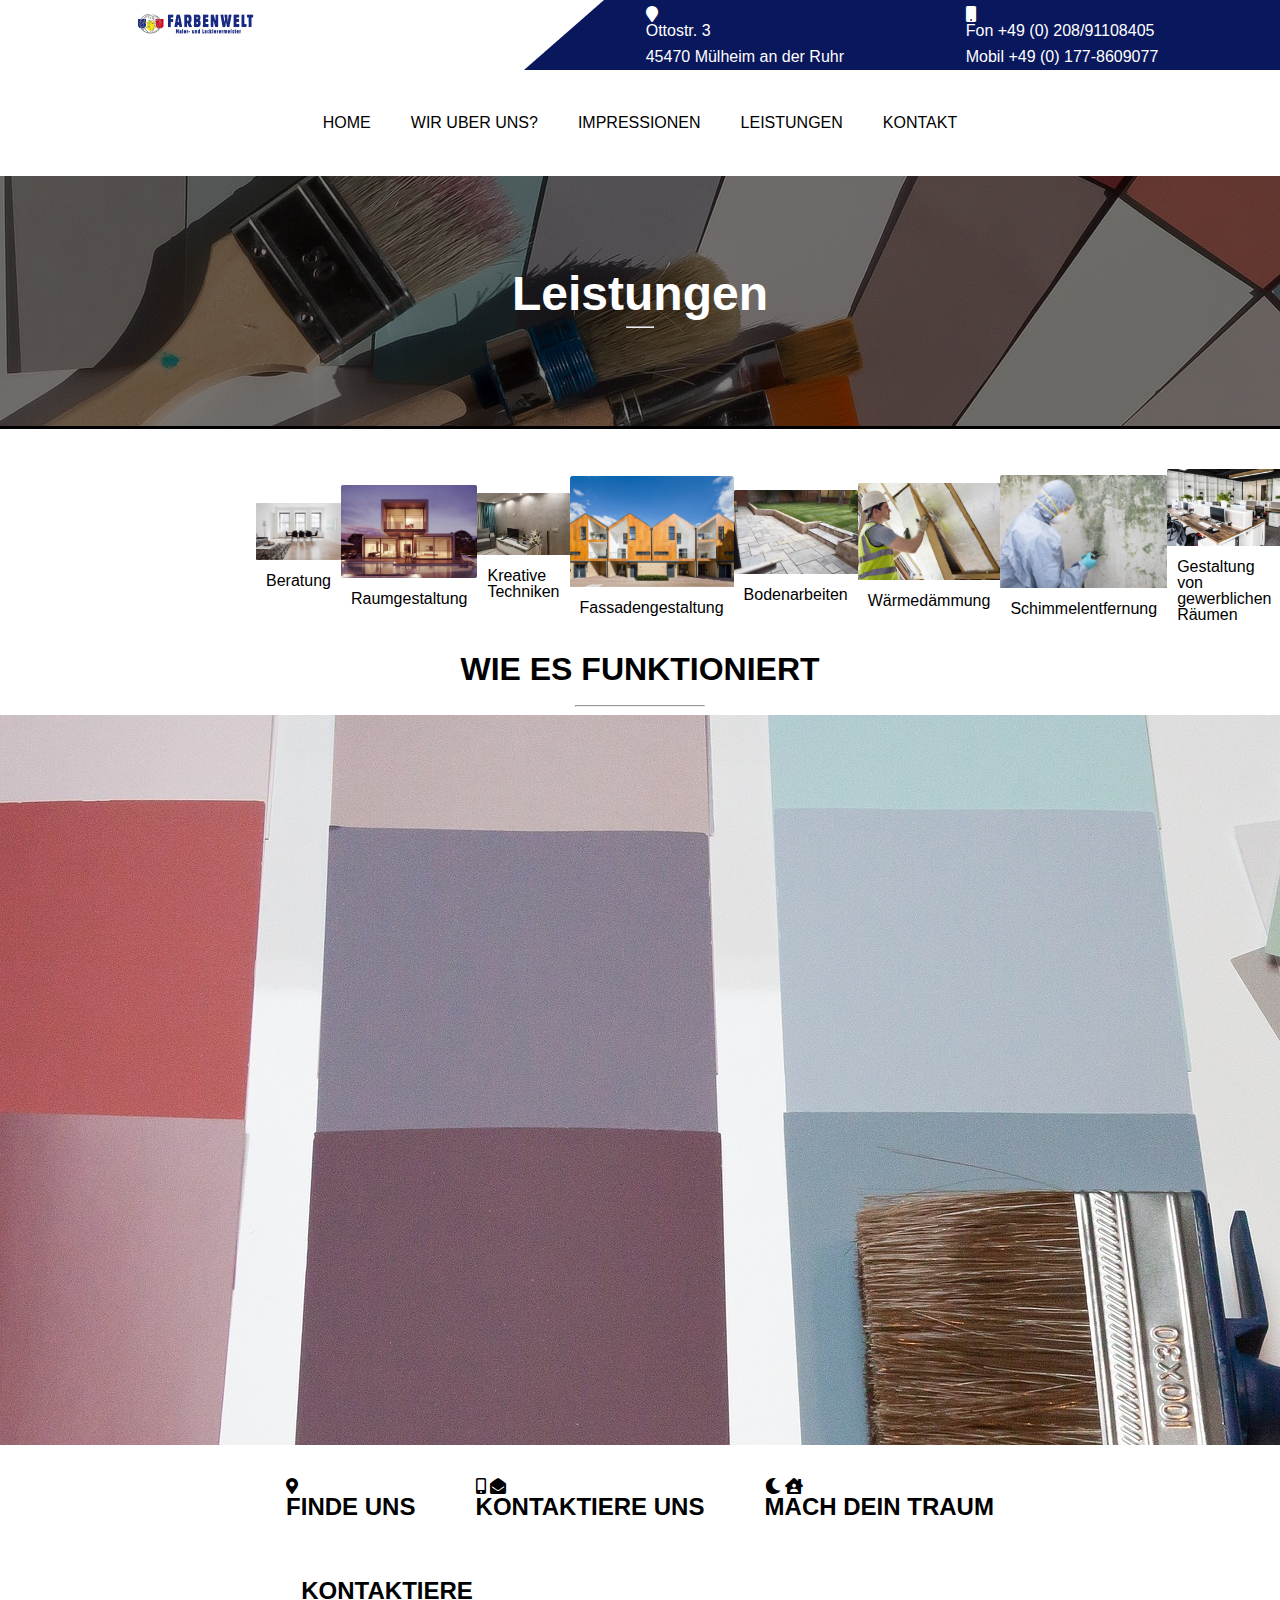
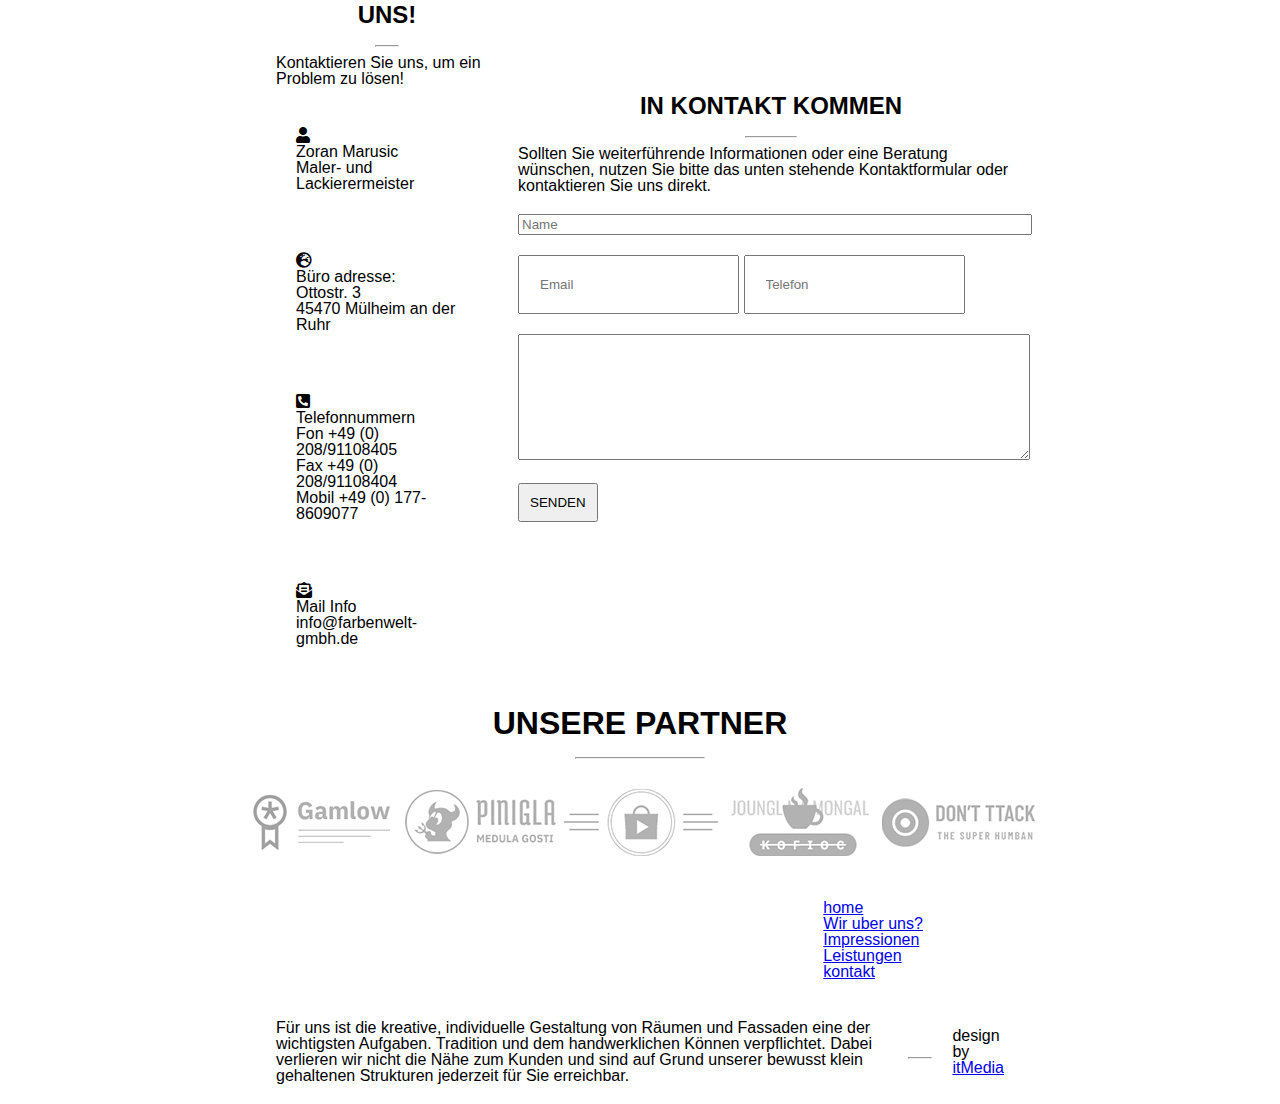
<file: services.html>
<!DOCTYPE html>
<html lang="en">

<head>
    <meta charset="UTF-8">
    <meta http-equiv="X-UA-Compatible" content="IE=edge">
    <meta name="viewport" content="width=device-width, initial-scale=1.0">
    <link rel="preconnect" href="https://fonts.googleapis.com">
    <link rel="preconnect" href="https://fonts.gstatic.com" crossorigin>
    <link rel="stylesheet" href="https://cdnjs.cloudflare.com/ajax/libs/font-awesome/5.15.3/css/all.css">
    <link rel="stylesheet" href="styles/reset.css">
    <link rel="stylesheet" href="styles/app.css">
    <title>Farbenwelt │ Leistungen</title>
</head>

<body>

    <header>

        <div class="logo sticky">
            <a href="index.html">
                <img src="images/logo.png" alt="logo"></a>
        </div>
        <div class="info">
            <div class="jcc-aic d-flex">
                <i class="fas fa-map-marker mr-2 dflex-jcc-aic"></i>
                <div>
                    <p class="pb-1">Ottostr. 3</p>
                    <p>45470 Mülheim an der Ruhr</p>

                </div>
            </div>

            <div class="jcc-aic d-flex">
                <i class="fas fa-mobile mr-2 dflex-jcc-aic"></i>
                <div>
                    <p class="pb-1">Fon +49 (0) 208/91108405</p>
                    <p>Mobil +49 (0) 177-8609077</p>
                </div>
            </div>
        </div>

    </header>

    <nav>

        <ul>
            <li><a class="bold" href="index.html">home</a></li>
            <li><a class="bold" href="about.html">Wir uber uns?</a></li>
            <li><a class="bold" href="works.html">Impressionen</a></li>
            <li><a class="bold active" href="services.html">Leistungen</a></li>
            <li>
                <a class="bold" href="contact.html">kontakt</a>
            </li>
        </ul>

    </nav>

    <section class="front">

        <div class="front-img overlay h-200px">
            <img class="vw100 vh50 ipad-vh" src="images/color-patterns-2370497_1920.png" alt="">
        </div>
        <div class="front-text">
            <h1 class="uppercase">Leistungen</h1>
            <hr>
        </div>

    </section>

    <section class="jobs mb-4">

        <div class="row d-flex leistungen text-center">
            <div class="col-4 mobile-w  text-left mt-2 mb-2">
                <img class="w-100" src="images/chairs-2181947_1280.png" alt="">
                <h4 class="p-1 color-blue solid">Beratung</h4>
            </div>
            <div class="col-4 mobile-w text-left mt-2  mb-2">
                <img class="w-100" src="images/architecture-1477041_1280.png" alt="">
                <h4 class="p-1 color-blue solid">Raumgestaltung</h4>
            </div>
            <div class="col-4 mobile-w text-left mt-2 mb-2"><img class="w-100" src="images/sabulador-VALPAINT-(4).png"
                    alt="">
                <h4 class="p-1 color-blue solid">Kreative Techniken</h4>
            </div>
            <div class="col-4 mobile-w text-left mt-2 mb-2 ">
                <img class="w-100"
                    src="images/WoodviewMews-GeraghtyTaylorArchitects-London-UK-2015-Parklex-Facade-Gold-02.png" alt="">
                <h4 class="p-1 color-blue solid">Fassadengestaltung</h4>
            </div>
            <div class="col-4 mobile-w text-left mt-2 mb-2">
                <img class="w-100" src="images/ground-work.png" alt="">
                <h4 class="p-1 color-blue solid">Bodenarbeiten</h4>
            </div>
            <div class="col-4 mobile-w text-left mt-2 mb-2 "><img class="w-100"
                    src="images/trabajador-instalando-aislamiento-termico-en-una-pared.png" alt="">
                <h4 class="p-1 color-blue solid ">Wärmedämmung</h4>
            </div>
            <div class="col-4 mobile-w text-left mt-2 mb-2">
                <img class="w-100" src="images/2 (1).png" alt="">
                <h4 class="p-1 color-blue solid">Schimmelentfernung</h4>
            </div>
            <div class="col-4 mobile-w text-left mt-2 mb-2">
                <img class="w-100" src="images/Screenshot_3.png" alt="">
                <h4 class="p-1 color-blue solid">Gestaltung von
                    gewerblichen Räumen</h4>
            </div>
            <div class="col-4 mobile-w text-left  mt-2 mb-2"><img class="w-100"
                    src="images/Bar-and-Nightclub-Interior-Planning-1024x683.png">
                <h4 class="color-blue solid">Gestaltung von Gastronomie
                    und Nightlifebetrieben</h4>
            </div>
        </div>
    </section>
    <section class="last">

        <div class="last-text">
            <h2 class="relative">Wie es funktioniert</h2>
            <hr class="w-45 mt-2">
        </div>
        <img class="last-img overlay relative vw100" src="images/slide_2.jpg" alt="painting-2">

        <div class="row">

            <div class="col3 w-200 d-flex justify-flex-start w-25 pt-1 ">
                <div class="bg-yellow">
                    <div class="bg-purple">
                        <i class="fas fa-map-marker-alt"></i>
                        <h3>FINDE UNS</h3>
                    </div>
                </div>
            </div>
            <div class="col3 w-200 d-flex justify-flex-start w-25 pt-1">
                <div class="bg-yellow-rotate">
                    <div class="bg-purple-rotate">
                        <i class="fas fa-mobile-alt"></i>
                        <i class="fas fa-envelope-open"></i>
                        <h3>Kontaktiere uns</h3>
                    </div>
                </div>
            </div>
            <div class="col3 w-200 d-flex justify-flex-start w-25 pt-1">
                <div class="bg-yellow">
                    <div class="bg-purple">
                        <i class="fas fa-moon"></i>
                        <i class="fas fa-house-user"></i>
                        <h3>Mach dein
                            Traum</h3>
                    </div>
                </div>
            </div>

        </div>

    </section>

    <section class="contact pb-2">

        <div class="row relative bg-gray">

            <div class="col-4 bg-white p-2 mobile-90">
                <h3 class="text-blue p-2-15 align-left pt-2 pb-1 ">Kontaktiere uns!</h3>
                <hr class="color-red mr-95 w-25 my-2">
                <p>Kontaktieren Sie uns, um ein Problem zu lösen!</p>
                <div class=" text-center mt-2 mb-2 p-2">
                    <i class="fas fa-user f-left fs-30"></i>
                    <div>
                        <h4>Zoran Marusic </h4>
                        <p>Maler- und Lackierermeister</p>
                    </div>
                </div>
                <div class="text-center mt-2 mb-2 p-2">
                    <i class="fas fa-globe-europe f-left fs-30"></i>
                    <div>
                        <h4>Büro adresse:
                        </h4>
                        <p>Ottostr. 3</p>
                        <p>
                            45470 Mülheim an der Ruhr</p>
                    </div>

                </div>
                <div class=" text-center mt-2 mb-2 p-2">
                    <i class="fas fa-phone-square-alt f-left fs-30"></i>
                    <div>
                        <h4>Telefonnummern</h4>
                        <p>Fon +49 (0) 208/91108405
                        </p>
                        <p>Fax +49 (0) 208/91108404
                        </p>
                        <p>Mobil +49 (0) 177-8609077</p>
                    </div>
                </div>
                <div class="text-center mt-2 p-2">
                    <i class="fas fa-envelope-open-text f-left fs-30"></i>
                    <div>
                        <h4>Mail Info
                        </h4>
                        <p>info@farbenwelt-gmbh.de</p>
                    </div>
                </div>
            </div>


            <div class="col-8 bg-gray w-100 mobile-90">
                <h3 class="pt-1 pb-1 text-blue text-start">In Kontakt kommen</h3>
                <hr class="border-red w-25 mr-95 my-2">
                <p>Sollten Sie weiterführende Informationen oder eine Beratung wünschen, nutzen Sie bitte das unten
                    stehende Kontaktformular oder kontaktieren Sie uns direkt.</p>
                <div>
                    <input class="mt-2 py-2 w-100" type="text" name="fname" id="fname" placeholder="Name"></div>
                <div class="email-phone mt-2 mb-2 w-100">
                    <input class="email w-45 p-2" type="email" name="email" id="email" placeholder="Email">
                    <input class="phone w-45 p-2" type="tel" name="tel" id="tel" placeholder="Telefon">
                </div>
                <textarea class="w-100 text-start" rows="8" name="textarea" form="form">
                    </textarea>
                <input class=" send p-1 w-25 mt-2 mb-2" type="submit" value="SENDEN" placeholder="Test">
            </div>
        </div>


    </section>

    <section class="partners my-2 py-2">
        <div class="container">
            <h2 class="text-center text-red pb-1">Unsere Partner</h2>
            <hr class="border-blue mb-4 ">
            <div class="d-flex mt-2 mb-4 logo-section">
                <img src="images/client-logo-1.png" alt="logo1">
                <img src="images/client-logo-2.png" alt="logo2">
                <img src="images/client-logo-3.png" alt="logo3">
                <img src="images/client-logo-4.png" alt="logo4">
                <img src="images/client-logo-5.png" alt="logo5">
            </div>
        </div>
    </section>

    <footer class="footer-bg mt-2">

        <div class="z-index-5">

            <div class="nav2 row align-center">
                <div class="logo col3 px-0">
                    <a href="#">
                        <img src="images/logo_farbenwelt.png" alt="logo"></a>
                </div>
                <div class="col-9">
                    <ul>
                        <li><a href="index.html">home</a></li>
                        <li><a href="about.html">Wir uber uns?</a></li>
                        <li><a href="works.html">Impressionen</a></li>
                        <li><a href="services.html">Leistungen</a></li>
                        <li> <a href="contact.html">kontakt</a> </li>
                    </ul>
                </div>
            </div>
            <div class="row d-flex-col-jcc">
                <p class="color-white font-small p-2 pb-2 lh-2">
                    Für uns ist die kreative, individuelle Gestaltung von Räumen und Fassaden eine der wichtigsten
                    Aufgaben.
                    Tradition und dem handwerklichen Können verpflichtet. Dabei verlieren wir nicht die Nähe zum Kunden
                    und
                    sind auf Grund unserer bewusst klein gehaltenen Strukturen jederzeit für Sie erreichbar. </p>
                <hr class="border-white w-25 mt-2">
                <p class=" color-white p-2">design by <span><a class="td" href="#">itMedia</a></span></p>
            </div>
        </div>
    </footer>

</body>

</html>
</file>
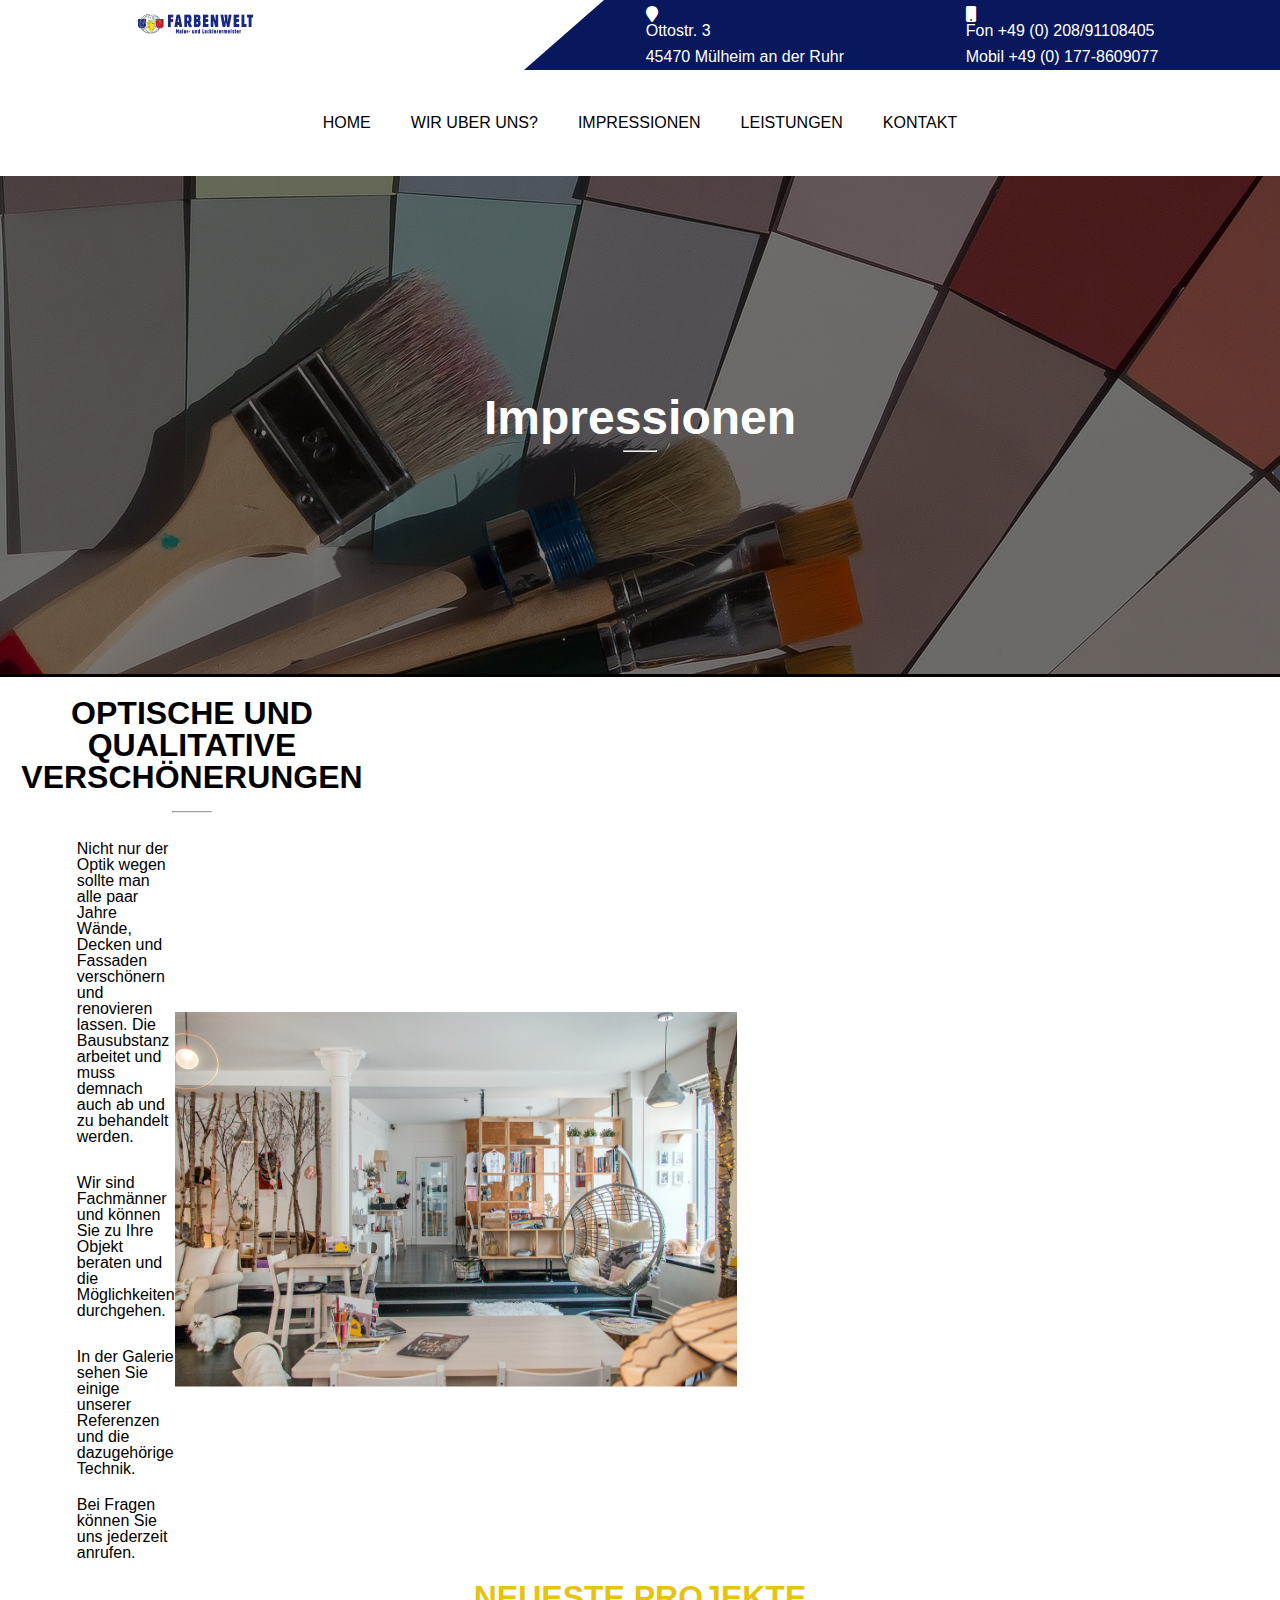
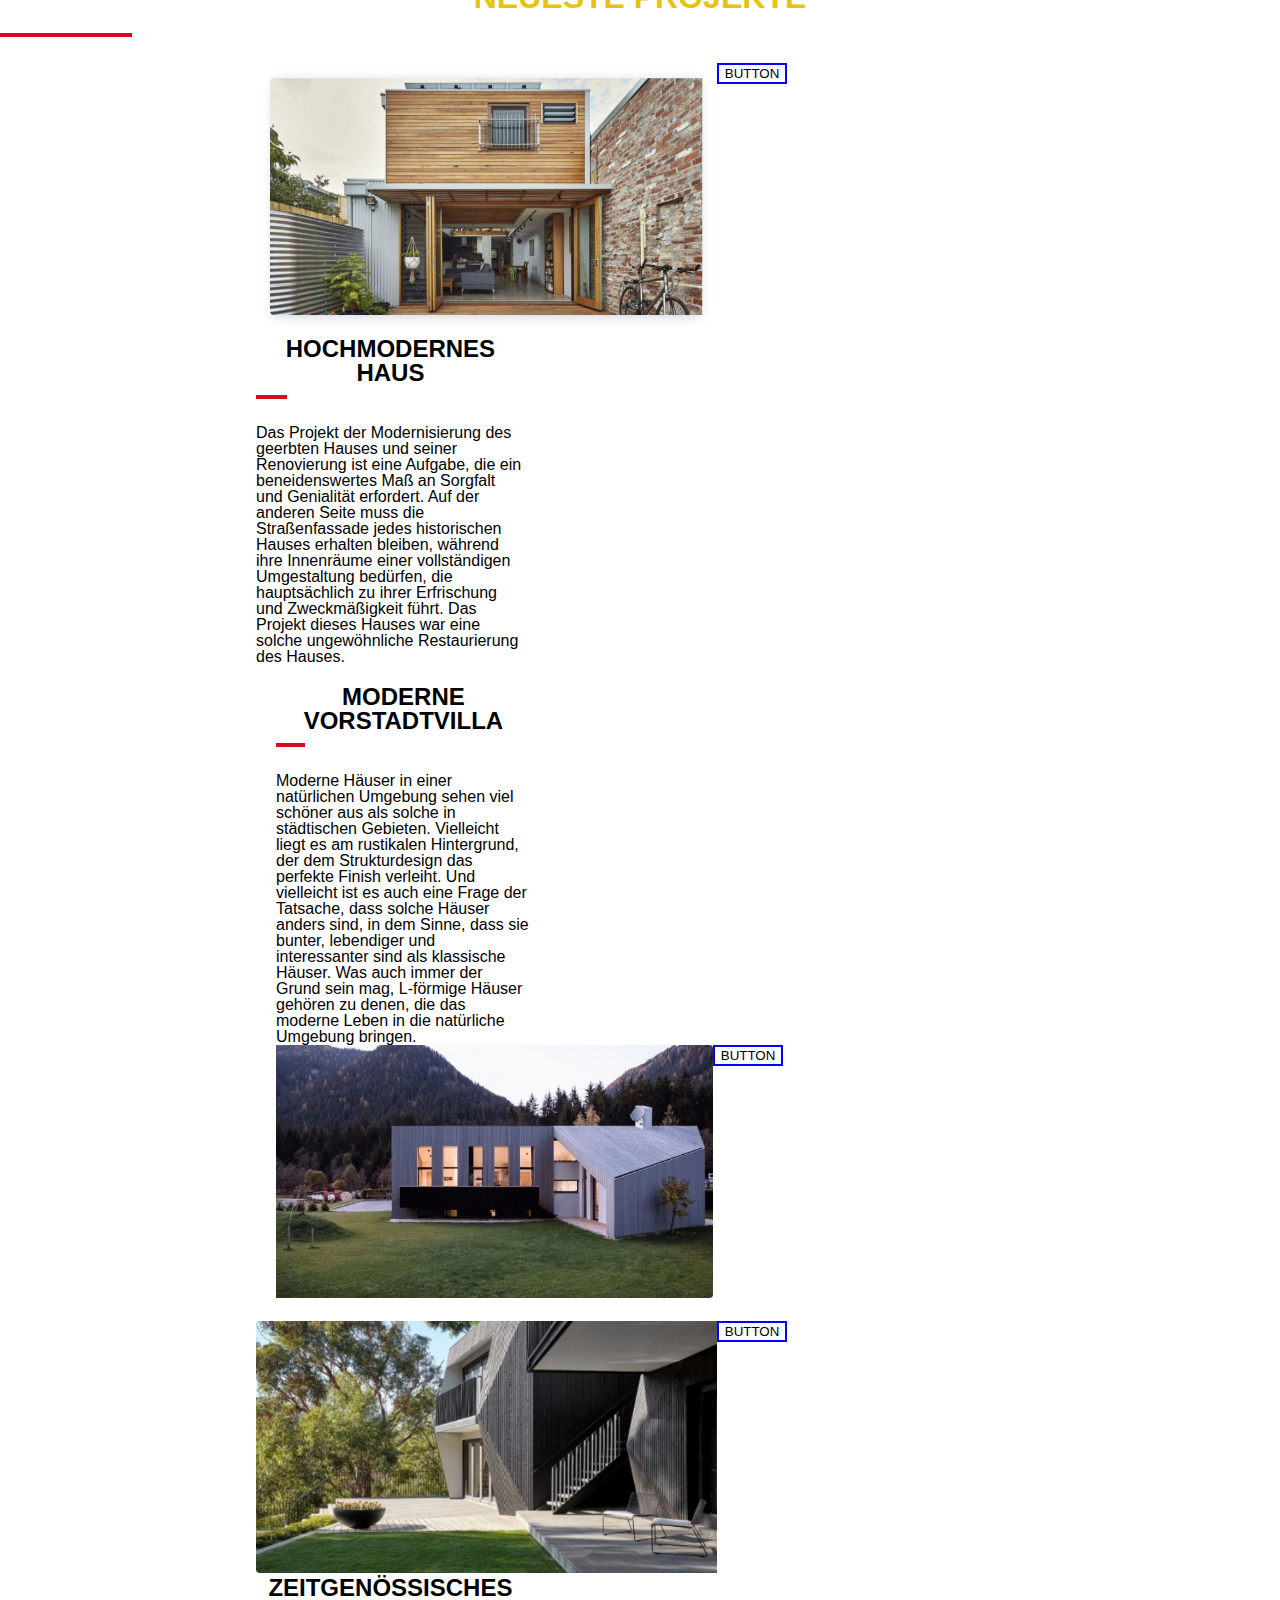
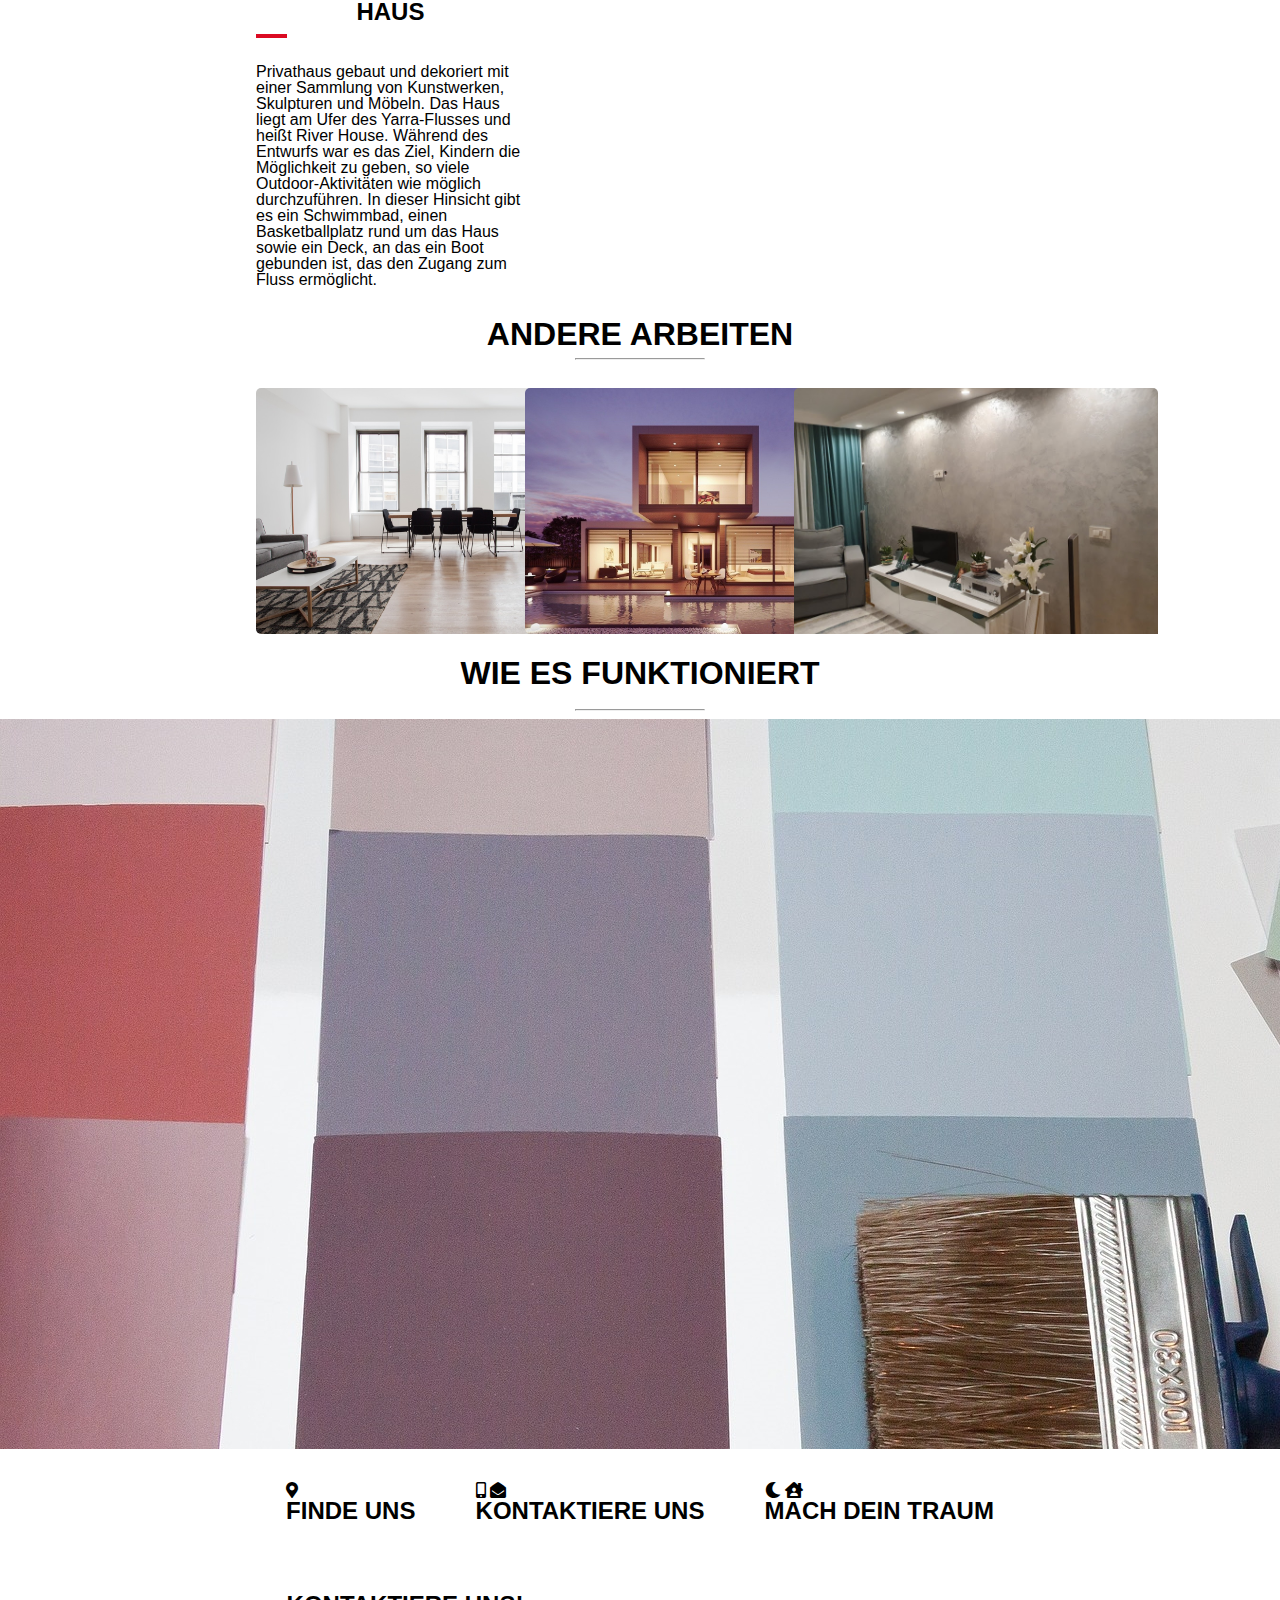
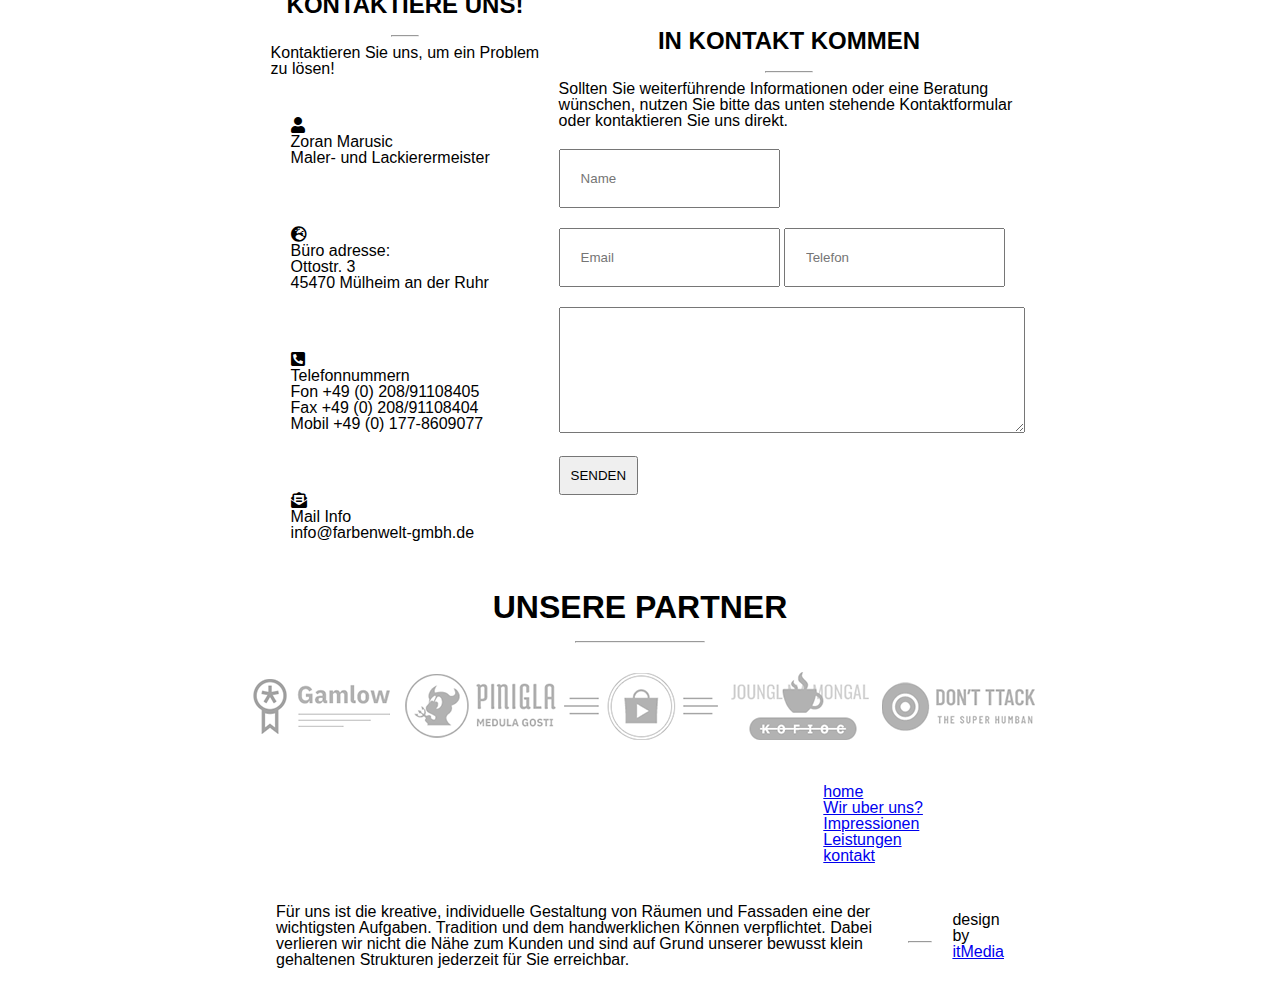
<file: works.html>
<!DOCTYPE html>
<html lang="en">

<head>
    <meta charset="UTF-8">
    <meta http-equiv="X-UA-Compatible" content="IE=edge">
    <meta name="viewport" content="width=device-width, initial-scale=1.0">
    <link rel="preconnect" href="https://fonts.googleapis.com">
    <link rel="preconnect" href="https://fonts.gstatic.com" crossorigin>
    <!-- <link href="https://fonts.googleapis.com/css2?family=Montserrat:wght@200;300;400;500;600;700;800;900&display=swap"
        rel="stylesheet"> -->
    <link rel="stylesheet" href="https://cdnjs.cloudflare.com/ajax/libs/font-awesome/5.15.3/css/all.css">
    <link rel="stylesheet" href="styles/reset.css">
    <link rel="stylesheet" href="styles/app.css">
    <title>Farbenwelt │ Impressionen</title>
</head>

<body>
    <header>

        <div class="logo">
            <a href="index.html">
                <img src="logo_farbenwelt.png" alt="logo"></a>
        </div>
        <div class="info">
            <div class="info1 d-flex">
                <i class="fas fa-map-marker mr-2"></i>
                <div>
                    <p class="pb-1">Ottostr. 3</p>
                    <p>45470 Mülheim an der Ruhr</p>

                </div>
            </div>
            <div class="info2 d-flex">
                <i class="fas fa-mobile mr-2"></i>
                <div>
                    <p class="pb-1">Fon +49 (0) 208/91108405</p>
                    <p>Mobil +49 (0) 177-8609077</p>
                </div>
            </div>
        </div>

    </header>

    <nav>

        <ul>
            <li><a class="bold" href="index.html">home</a></li>
            <li><a class="bold" href="about.html">Wir uber uns?</a></li>
            <li><a class="bold active" href="works.html">Impressionen</a></li>
            <li><a class="bold" href="services.html">Leistungen</a></li>
            <li>
                <a class="bold" href="contact.html">kontakt</a>
            </li>
        </ul>

    </nav>

    <section class="front">

        <div class="front-img overlay h-250px">
            <img src="images/color-patterns-2370497_1920.jpg" alt="">
        </div>
        <div class="front-text">
            <h1 class="uppercase">Impressionen</h1>
            <hr>
        </div>

    </section>

    <section class="column">
        <h2 class="color-blue pt-2 pb-1  ">optische und qualitative Verschönerungen</h2>
        <hr class="border-yellow">
        <div class="row">
            <div class="col6 box-shadow-none">
                <p class="pb-2">Nicht nur der Optik wegen sollte man alle paar Jahre Wände, Decken und Fassaden
                    verschönern und
                    renovieren lassen. Die Bausubstanz arbeitet und muss demnach auch ab und zu behandelt werden.
                </p>
                <p class="pt-1 pb-2">Wir sind Fachmänner und können Sie zu Ihre Objekt beraten und die Möglichkeiten
                    durchgehen.
                </p>
                <p class="pt-1 pb-2">In der Galerie sehen Sie einige unserer Referenzen und die dazugehörige Technik.
                </p>
                <h4 class="color-blue text-start bold">Bei Fragen können Sie uns jederzeit anrufen.</h4>

            </div>
            <div class="col6 box-shadow-none">
                <img src="images/cats-cafe-4697753_1280.png" alt="">
            </div>
        </div>
    </section>

    <section class="pt-2 mt-4 mb-2">

        <div class="project">

            <h2 class="pb-1">Neueste Projekte</h2>
            <hr class="center">
            <div class="row mt-2 d-flex-col-jcc">
                <div class="border-shadow-row mb-4">
                    <div class="col8 d-flex-col-jcc">
                        <img class="relative w-100" src="images/Group 16.png" alt="">
                        <button class="absolute border-yellow">BUTTON</button>
                    </div>

                    <div class="col4">
                        <h3>Hochmodernes Haus</h3>
                        <hr>
                        <p>Das Projekt der Modernisierung des geerbten Hauses und seiner Renovierung ist eine Aufgabe,
                            die
                            ein beneidenswertes Maß an Sorgfalt und Genialität erfordert.
                            Auf der anderen Seite muss die Straßenfassade jedes historischen Hauses erhalten bleiben,
                            während ihre Innenräume einer vollständigen Umgestaltung bedürfen, die hauptsächlich zu
                            ihrer
                            Erfrischung und Zweckmäßigkeit führt. Das Projekt dieses Hauses war eine solche
                            ungewöhnliche
                            Restaurierung des Hauses.</p>
                    </div>
                </div>
                <div class="border-shadow-row mb-4">
                    <div class="flex-reverse mb-4 p-2">
                        <div class="col4">
                            <h3>moderne Vorstadtvilla</h3>
                            <hr>
                            <p>Moderne Häuser in einer natürlichen Umgebung sehen viel schöner aus als solche in
                                städtischen
                                Gebieten. Vielleicht liegt es am rustikalen Hintergrund, der dem Strukturdesign das
                                perfekte
                                Finish verleiht. Und vielleicht ist es auch eine Frage der Tatsache, dass solche Häuser
                                anders
                                sind, in dem Sinne, dass sie bunter, lebendiger und interessanter sind als klassische
                                Häuser.
                                Was auch immer der Grund sein mag, L-förmige Häuser gehören zu denen, die das moderne
                                Leben
                                in
                                die natürliche Umgebung bringen.</p>
                        </div>

                        <div class="col8 d-flex-col-jcc">
                            <img class="w-100" src="images/kuca2.jpg" alt="">
                            <button class="absolute border-yellow">BUTTON</button>

                        </div>
                    </div>
                </div>
                <div class="border-shadow-row mb-4">
                    <div class="col8 d-flex-col-jcc">
                        <img class="w-100" src="images/impresivna-savremena-kuca-uz-reku-oblozena-crnim-cempresom.jpg"
                            alt="">
                        <button class="absolute border-yellow">BUTTON</button>

                    </div>

                    <div class="col4">
                        <h3>ZEITGENÖSSISCHES HAUS</h3>
                        <hr>
                        <p>Privathaus gebaut und dekoriert mit einer Sammlung von Kunstwerken, Skulpturen und Möbeln.
                            Das
                            Haus liegt am Ufer des Yarra-Flusses und heißt River House. Während des Entwurfs war es das
                            Ziel, Kindern die Möglichkeit zu geben, so viele Outdoor-Aktivitäten wie möglich
                            durchzuführen.
                            In dieser Hinsicht gibt es ein Schwimmbad, einen Basketballplatz rund um das Haus sowie ein
                            Deck, an das ein Boot gebunden ist, das den Zugang zum Fluss ermöglicht.</p>
                    </div>
                </div>

            </div>

        </div>

    </section>

    <section class="arbeiten mb-4 pb-2">
        <h2 class="pt-1">Andere Arbeiten</h2>
        <hr class="border-red mb-4">
        <div class="row d-flex mb-4">
            <div class="col4">
                <img src="images/chairs-2181947_1280.png" alt="">

            </div>
            <div class="col4">
                <img src="images/architecture-1477041_1280.png" alt="">

            </div>
            <div class="col4"><img src="images/sabulador-VALPAINT-(4).png" alt="">

            </div>

        </div>
    </section>
    <section class="last">

        <div class="last-text">
            <h2 class="relative">Wie es funktioniert</h2>
            <hr class="w-45 mt-2">
        </div>
        <img class="last-img overlay relative" src="images/slide_2.jpg" alt="painting-2">

        <div class="row">

            <div class="col3 w-200 d-flex justify-flex-start w-25 pt-1 ">
                <div class="bg-yellow">
                    <div class="bg-purple">
                        <i class="fas fa-map-marker-alt"></i>
                        <h3>FINDE UNS</h3>
                    </div>
                </div>
            </div>
            <div class="col3 w-200 d-flex justify-flex-start w-25 pt-1">
                <div class="bg-yellow-rotate">
                    <div class="bg-purple-rotate">
                        <i class="fas fa-mobile-alt"></i>
                        <i class="fas fa-envelope-open"></i>
                        <h3>Kontaktiere uns</h3>
                    </div>
                </div>
            </div>
            <div class="col3 w-200 d-flex justify-flex-start w-25 pt-1">
                <div class="bg-yellow">
                    <div class="bg-purple">
                        <i class="fas fa-moon"></i>
                        <i class="fas fa-house-user"></i>
                        <h3>Mach dein
                            Traum</h3>
                    </div>
                </div>
            </div>

        </div>

    </section>




    <section class="contact mt-2 mb-4 pb-2">

        <div class="row relative bg-gray">

            <div class="col4 bg-white p-1">
                <h3 class="text-blue  p-l-15 align-left pt-2 pb-1 ">Kontaktiere uns!</h3>
                <hr class="color-red mr-95 w-25 my-2">
                <p>Kontaktieren Sie uns, um ein Problem zu lösen!</p>
                <div class=" text-center mt-2 mb-2 p-2">
                    <i class="fas fa-user f-left fs-30"></i>
                    <div>
                        <h4>Zoran Marusic </h4>
                        <p class="text-center">Maler- und Lackierermeister</p>
                    </div>
                </div>
                <div class="text-center mt-2 mb-2 p-2">
                    <i class="fas fa-globe-europe f-left fs-30"></i>
                    <div>
                        <h4 class="text-center">Büro adresse:
                        </h4>
                        <p>Ottostr. 3</p>
                        <p class="text-center">
                            45470 Mülheim an der Ruhr</p>
                    </div>
                </div>
                <div class="text-center mt-2 mb-2 p-2">
                    <i class="fas fa-phone-square-alt f-left fs-30"></i>
                    <div>
                        <h4>Telefonnummern</h4>
                        <p>Fon +49 (0) 208/91108405
                        </p>
                        <p class="text-center ">Fax +49 (0) 208/91108404
                        </p>
                        <p>Mobil +49 (0) 177-8609077</p>
                    </div>
                </div>
                <div class="text-center mt-2 p-2">
                    <i class="fas fa-envelope-open-text f-left fs-30"></i>
                    <div>
                        <h4>Mail Info
                        </h4>
                        <p class="text-center">info@farbenwelt-gmbh.de</p>
                    </div>
                </div>
            </div>


            <div class="col8 bg-gray">
                <h3 class="pt-1 pb-1 text-blue text-start ">In Kontakt kommen</h3>
                <hr class="border-red w-25 mr-95 my-2">
                <p>Sollten Sie weiterführende Informationen oder eine Beratung wünschen, nutzen Sie bitte das unten
                    stehende Kontaktformular oder kontaktieren Sie uns direkt.</p>
                <input class="mt-2 p-2 w-80" type="text" name="fname" id="fname" placeholder="Name">
                <div class="email-phone mt-2 mb-2 ">
                    <input class="email w-45 p-2" type="email" name="email" id="email" placeholder="Email">
                    <input class="phone w-45 p-2 " type="tel" name="tel" id="tel" placeholder="Telefon">
                </div>
                <textarea class="w-100 text-start" rows="8" name="textarea" form="form">
                    </textarea>
                <input class=" send p-1 w-25 mt-2 mb-2" type="submit" value="SENDEN">
            </div>
        </div>


    </section>

    <section class="partners my-2 py-2">
        <div class="container">
            <h2 class="text-center text-red pb-1">Unsere Partner</h2>
            <hr class="border-blue mb-4 ">
            <div class="d-flex mt-2 mb-4">
                <img src="images/client-logo-1.png" alt="logo1">
                <img src="images/client-logo-2.png" alt="logo2">
                <img src="images/client-logo-3.png" alt="logo3">
                <img src="images/client-logo-4.png" alt="logo4">
                <img src="images/client-logo-5.png" alt="logo5">
            </div>
        </div>
    </section>



    <footer class="footer-bg mt-2">

        <div class="z-index-5">

            <div class="nav2 row align-center">
                <div class="logo col3 px-0">
                    <a href="#">
                        <img src="images/logo_farbenwelt.png" alt="logo"></a>
                </div>
                <div class="col9">
                    <ul>
                        <li><a href="index.html">home</a></li>
                        <li><a href="about.html">Wir uber uns?</a></li>
                        <li><a href="works.html">Impressionen</a></li>
                        <li><a href="services.html">Leistungen</a></li>
                        <li> <a href="contact.html">kontakt</a> </li>
                    </ul>
                </div>
            </div>
            <div class="row d-flex-col-jcc">
                <p class="color-white font-small p-2 pb-2 lh-2">
                    Für uns ist die kreative, individuelle Gestaltung von Räumen und Fassaden eine der wichtigsten
                    Aufgaben.
                    Tradition und dem handwerklichen Können verpflichtet. Dabei verlieren wir nicht die Nähe zum Kunden
                    und
                    sind auf Grund unserer bewusst klein gehaltenen Strukturen jederzeit für Sie erreichbar. </p>
                <hr class="border-white w-25 mt-2">
                <p class=" color-white p-2">design by <span><a class="td" href="#">itMedia</a></span></p>
            </div>
        </div>
    </footer>
</body>

</html>
</file>
<file: styles/app.css>
body {
    font-family: 'Montserrat', sans-serif;
}

header {
    display: flex;
    height: 70px;
    width: 100%;

    background-color: white;
    justify-content: space-between;
}

header .logo {
    display: flex;
    width: 40%;
    justify-content: center;
    padding: 10px;
}

.logo img {
    width: 50%;
    /* ovo je test komentar */
}

header .info {
    height: 70px;
    position: relative;
    width: 60%;
    background-color: #09175D;
    display: flex;
    align-items: center;
    justify-content: space-evenly;
    text-align: start;
    color: white;
}

.info:before {
    content: '';
    position: absolute;
    top: 0;
    left: 0;
    border-top: 70px solid white;
    border-right: 80px solid #09175D;
    width: 0;
}

hr {
    width: 10%;
}

/* promijeniti boju */
.willkomen hr {
    border: 1px solid #E6C311;
}

button {
    background: white;
    border: 2px solid blue;

}

button a {
    font-size: 1.2rem;
    color: black;
    text-decoration: none;
}

nav {
    margin: 15px;
    padding: 10px;
    display: flex;
    justify-content: center;
}

nav ul {
    display: flex;
    justify-content: space-evenly;
}

nav ul li {
    padding: 20px;
    text-transform: uppercase;
    list-style: none;
}

nav ul li a {
    color: black;
    text-decoration: none;

}

.front-img {
    display: block;
    position: relative;
}

section.front {
    justify-content: center;
    align-items: center;
    display: flex;
    background: black;
    overflow: hidden;
}

.front-img.overlay {
    object-fit: cover;
    opacity: 0.5;
}

.front-text {
    margin-left: 35%;
    text-align: center;
    margin-right: 35%;
    position: absolute;
    color: white;
    padding: 20px;
}

h1 {
    font-size: 3rem;
    font-weight: 700;
}

h2 {
    text-align: center;
    font-size: 2rem;
    font-weight: bold;
    text-transform: uppercase;
}

h3 {
    text-transform: uppercase;

    font-size: 1.5rem;
    font-weight: 700;
    text-align: center;
}

.front-text p {
    padding-top: 10px;
}



.row {
    display: flex;
    justify-content: space-around;
    padding-top: 20px;
    margin-left: 20%;
    margin-right: 20%;
    align-items: center;

}

.column {
    width: 30%;
}

.container {
    display: flex;
    flex-direction: column;
    justify-content: center;
    align-items: center;
}

.card {
    width: 100%;
}

.relative {
    position: relative;
}

.absolute {
    position: absolute;
}

.p-2 {
    padding: 20px;
}

.pt-2 {
    padding-top: 20px;
}

.pb-2 {
    padding-bottom: 20px;
}

.p-1 {
    padding: 10px;
}

.pt-1 {
    padding-top: 10px;
}

.pb-1 {
    padding-bottom: 10px;
}


.mt-2 {
    margin-top: 20px;
}

.mb-2 {
    margin-bottom: 20px;
}

.m-2 {
    margin: 20px;
}

.m-4 {
    margin: 40px;
}

.white {
    color: white;
}

.w-100 {
    width: 100%;
}

.card1 {
    background-image: url(/images/Subtraction\ 1.jpg);
    width: 100%;
    height: 250px;
    background-size: cover;
    background-repeat: no-repeat;

}

/* napraviti posebnu klasu za peding 40px */
.card1 p {
    padding: 30px;
    padding-left: 65px;
}

.card2 p {
    padding: 30px;
    padding-left: 65px;
}

.card3 p {
    padding: 30px;
    padding-left: 65px;
}

.card2 {
    background-image: url(/images/Subtraction\ 2.jpg);
    width: 100%;
    height: 250px;
    background-size: cover;
    background-repeat: no-repeat;
}

.card3 {
    background-image: url(/images/Subtraction\ 3.jpg);
    width: 100%;
    height: 250px;
    background-size: cover;
    background-repeat: no-repeat;
}

/* promijeniti boju */
.willkomen h2 {
    color: blue;
}



/* section.front {
    justify-content: center;
    align-items: center;
    display: flex;
    background: black;
    overflow: hidden;
}

.front-img.overlay {
    object-fit: cover;
    opacity: 0.5;
} */
section.middle {
    display: flex;
    width: 100%;
    background: #28284A;
}

.middle-img {
    width: 100%;
    display: block;
    position: relative;
}



.middle-img.overlay {
    width: 100%;
    object-fit: cover;
    opacity: 0.3;
}

.middle-text {
    margin-left: 35%;
    text-align: center;
    margin-right: 35%;
    position: absolute;
    color: white;
    padding: 20px;
}

.middle-text p {
    text-align: center;
    line-height: 1.5;
}

.project h2 {
    color: #E6C311;
}

.project hr {
    border: 2px solid #DB0A22;
    margin-top: 10px;
    margin-bottom: 10px;
    float: left;
}

.project p {
    margin-top: 20px;
    padding-top: 20px;

}

.project .row {
    flex-direction: row;
    flex-wrap: wrap;

}

.col8 {
    width: 60%;
}

.col4 {

    width: 35%;
}

.col4 p {
    text-align: start;
}

.center {
    float: none;
}
</file>
